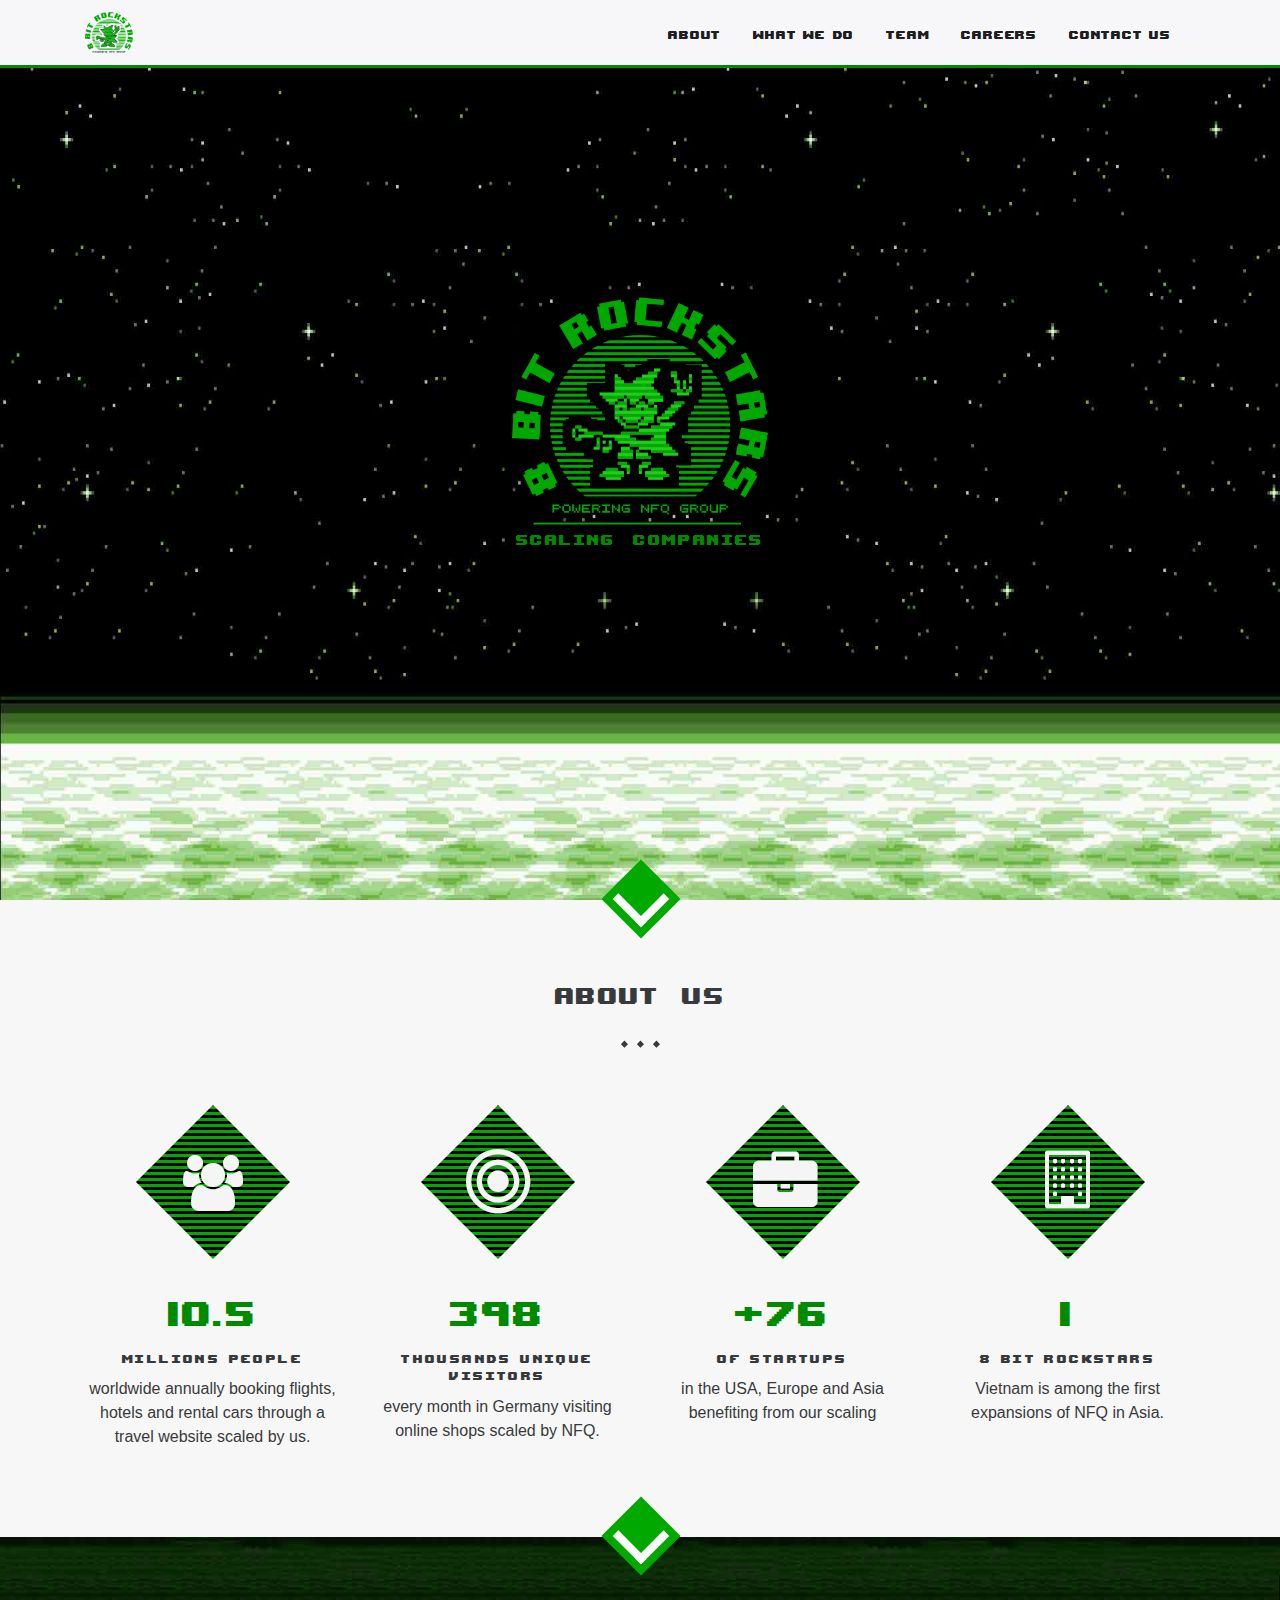
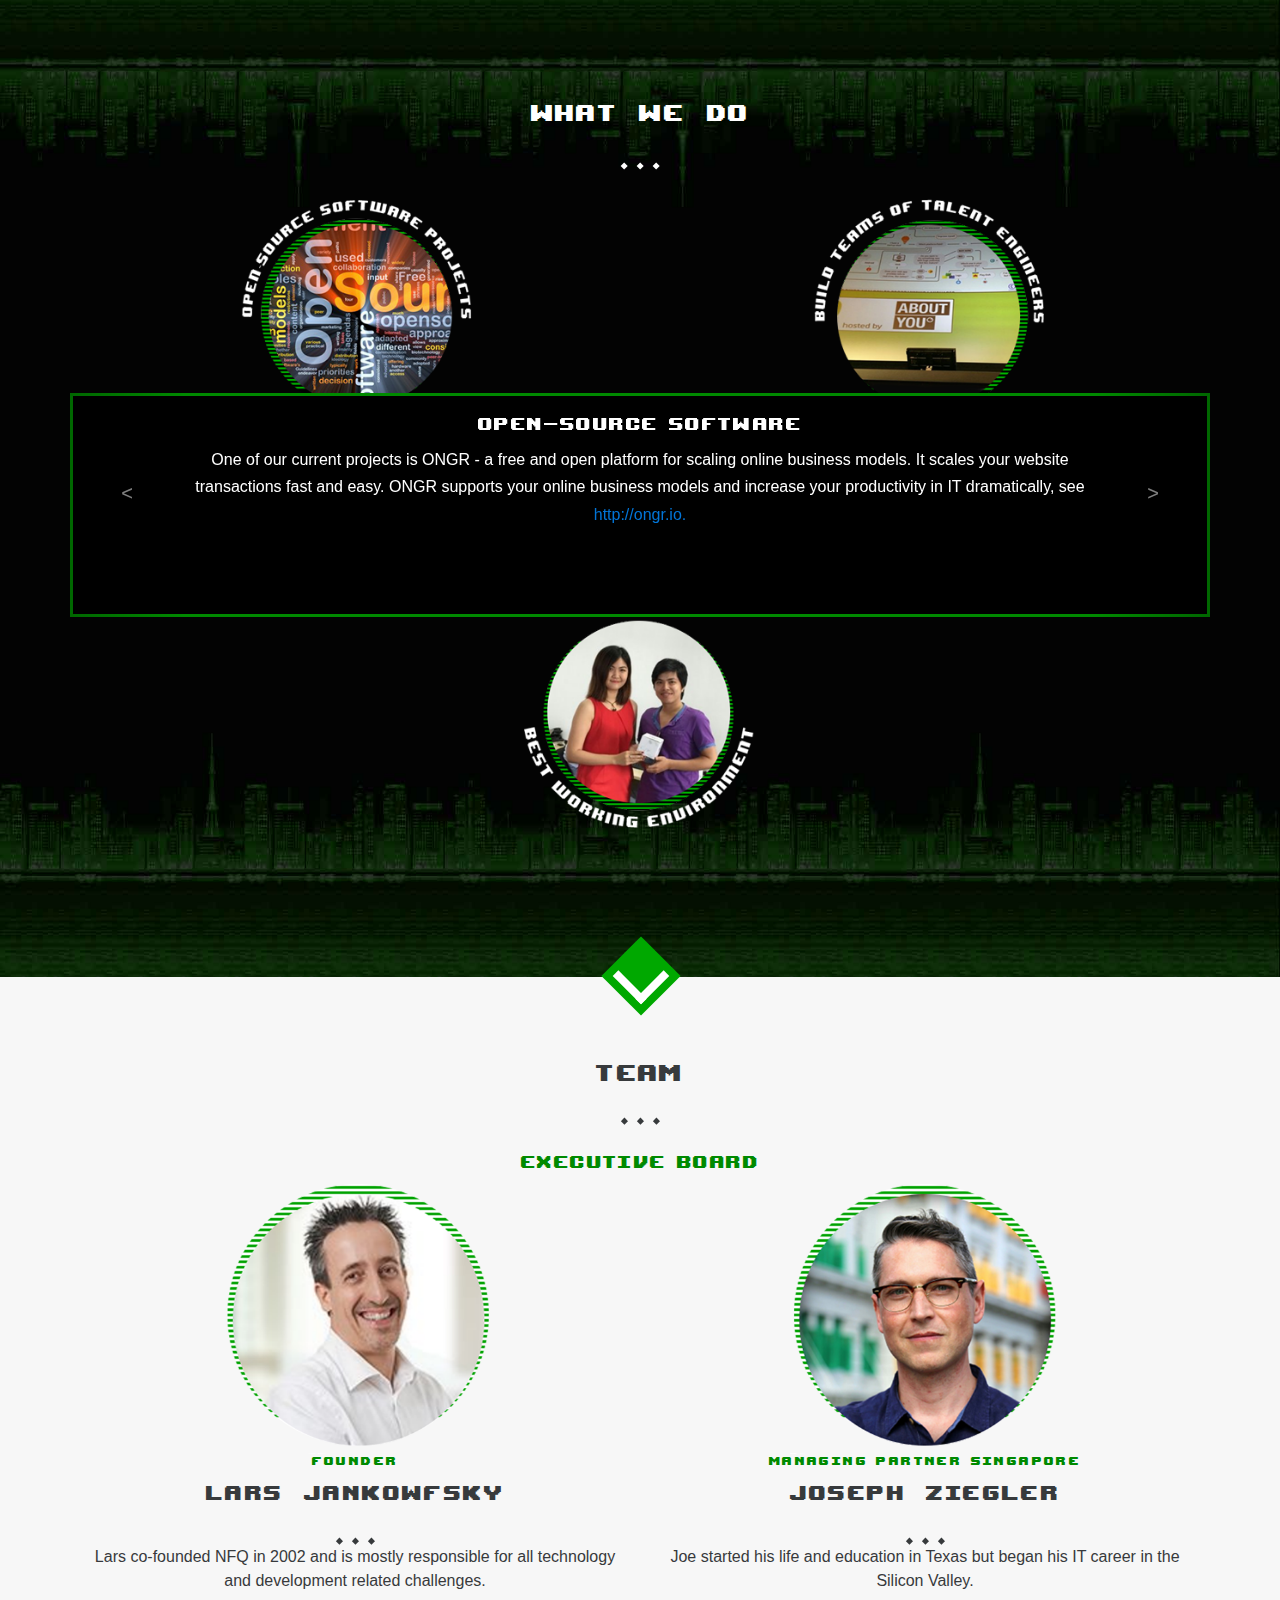
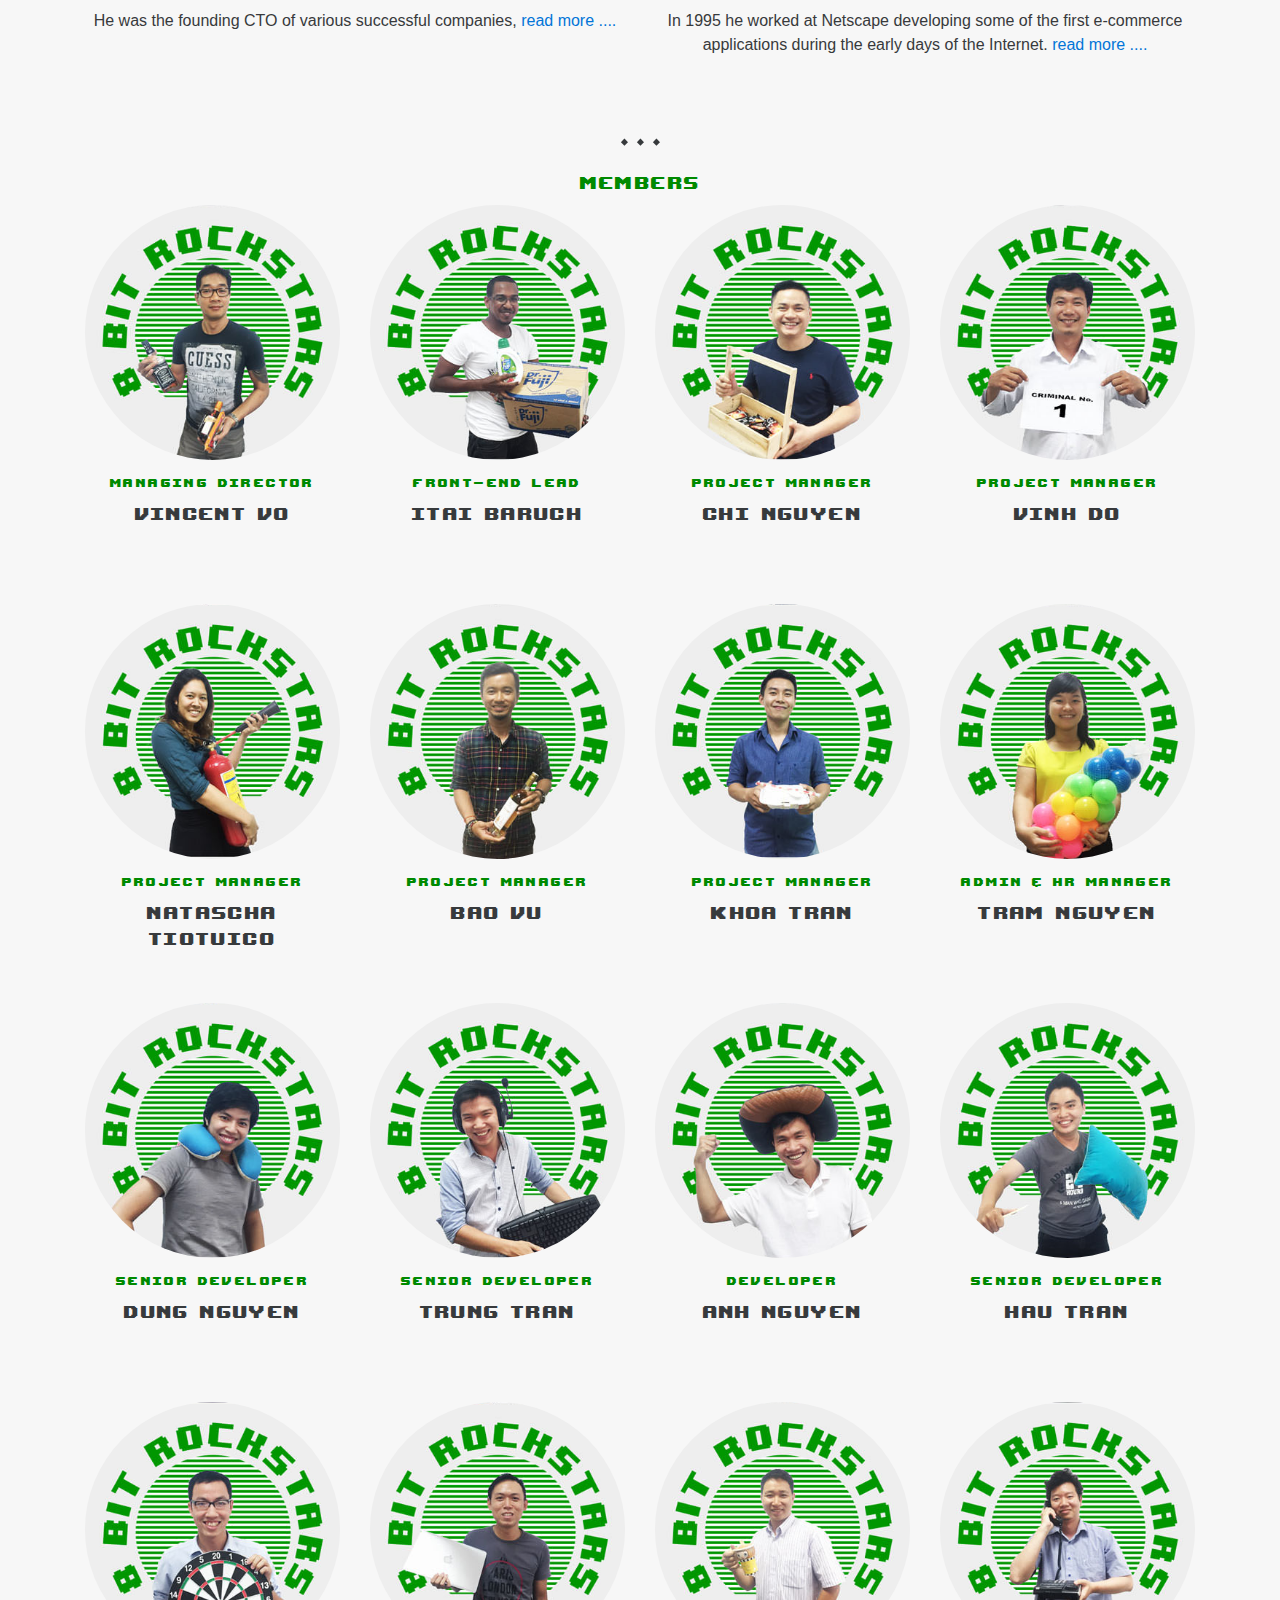
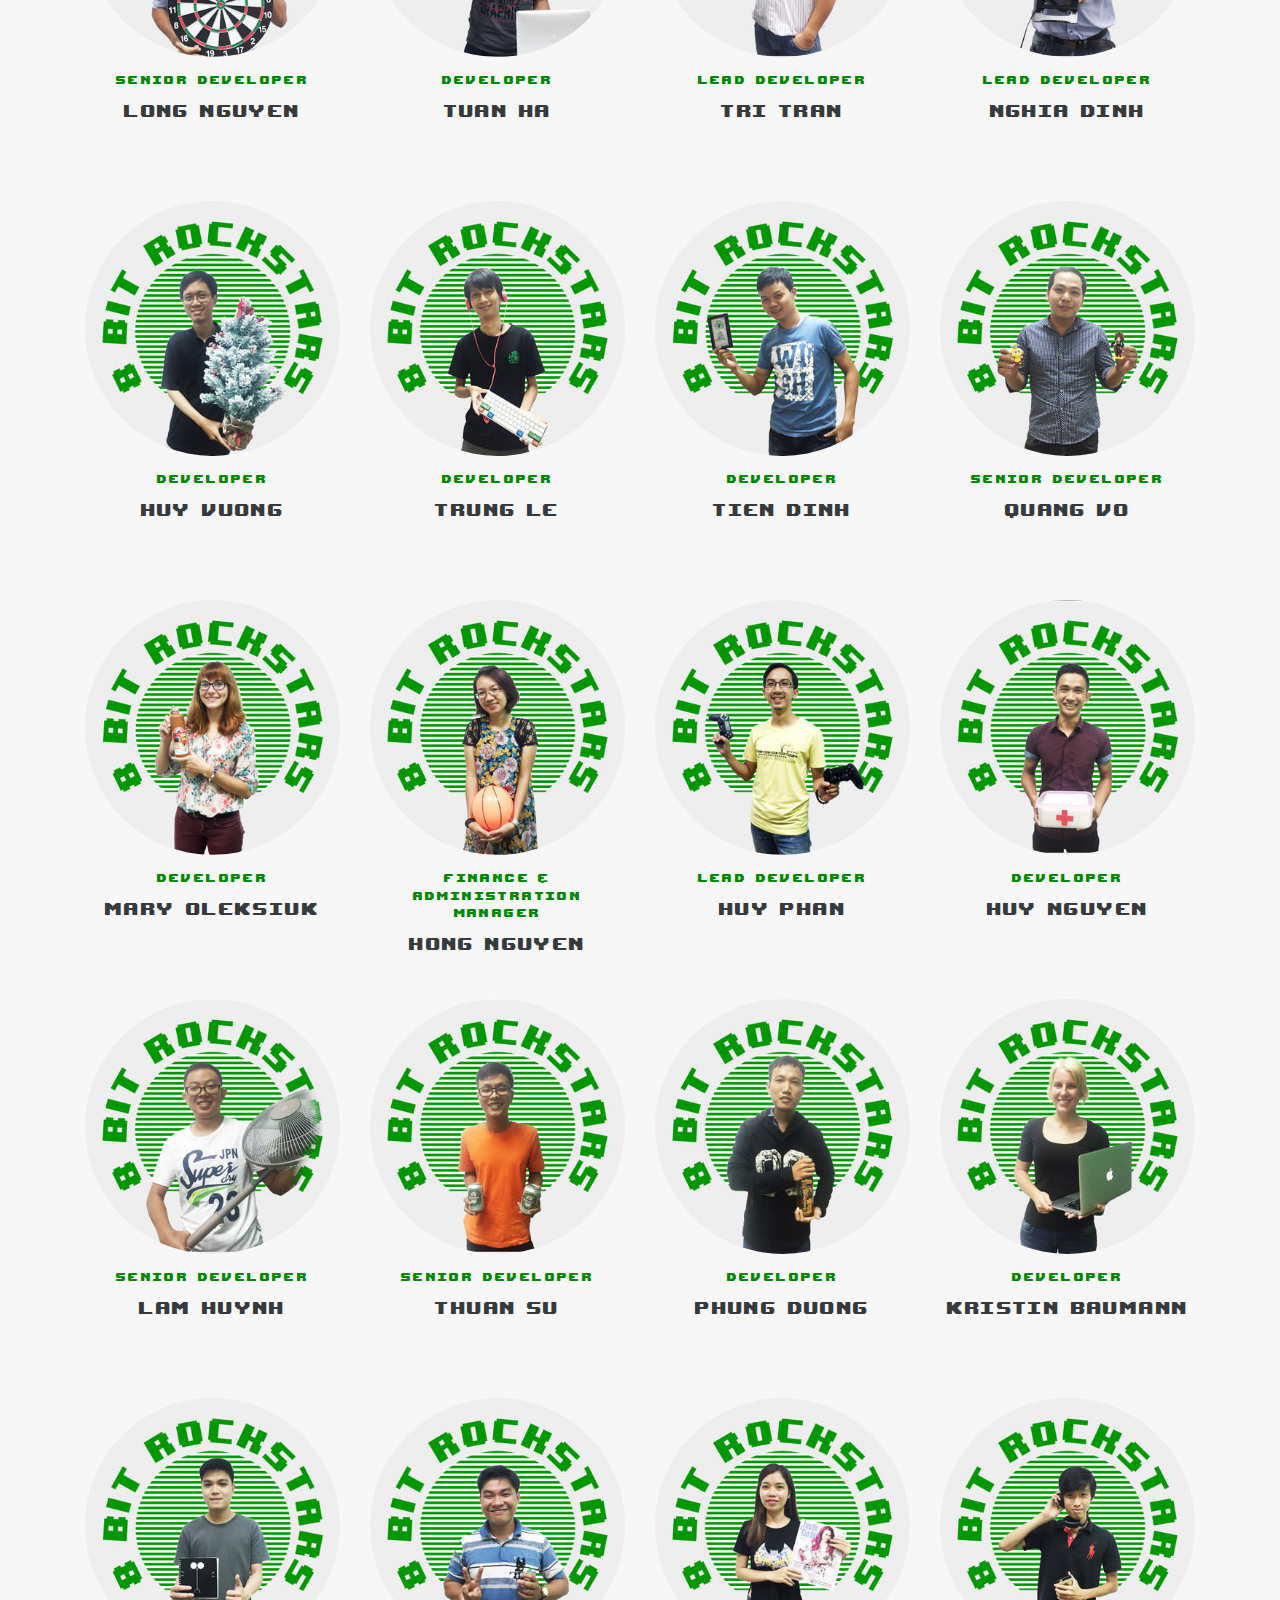
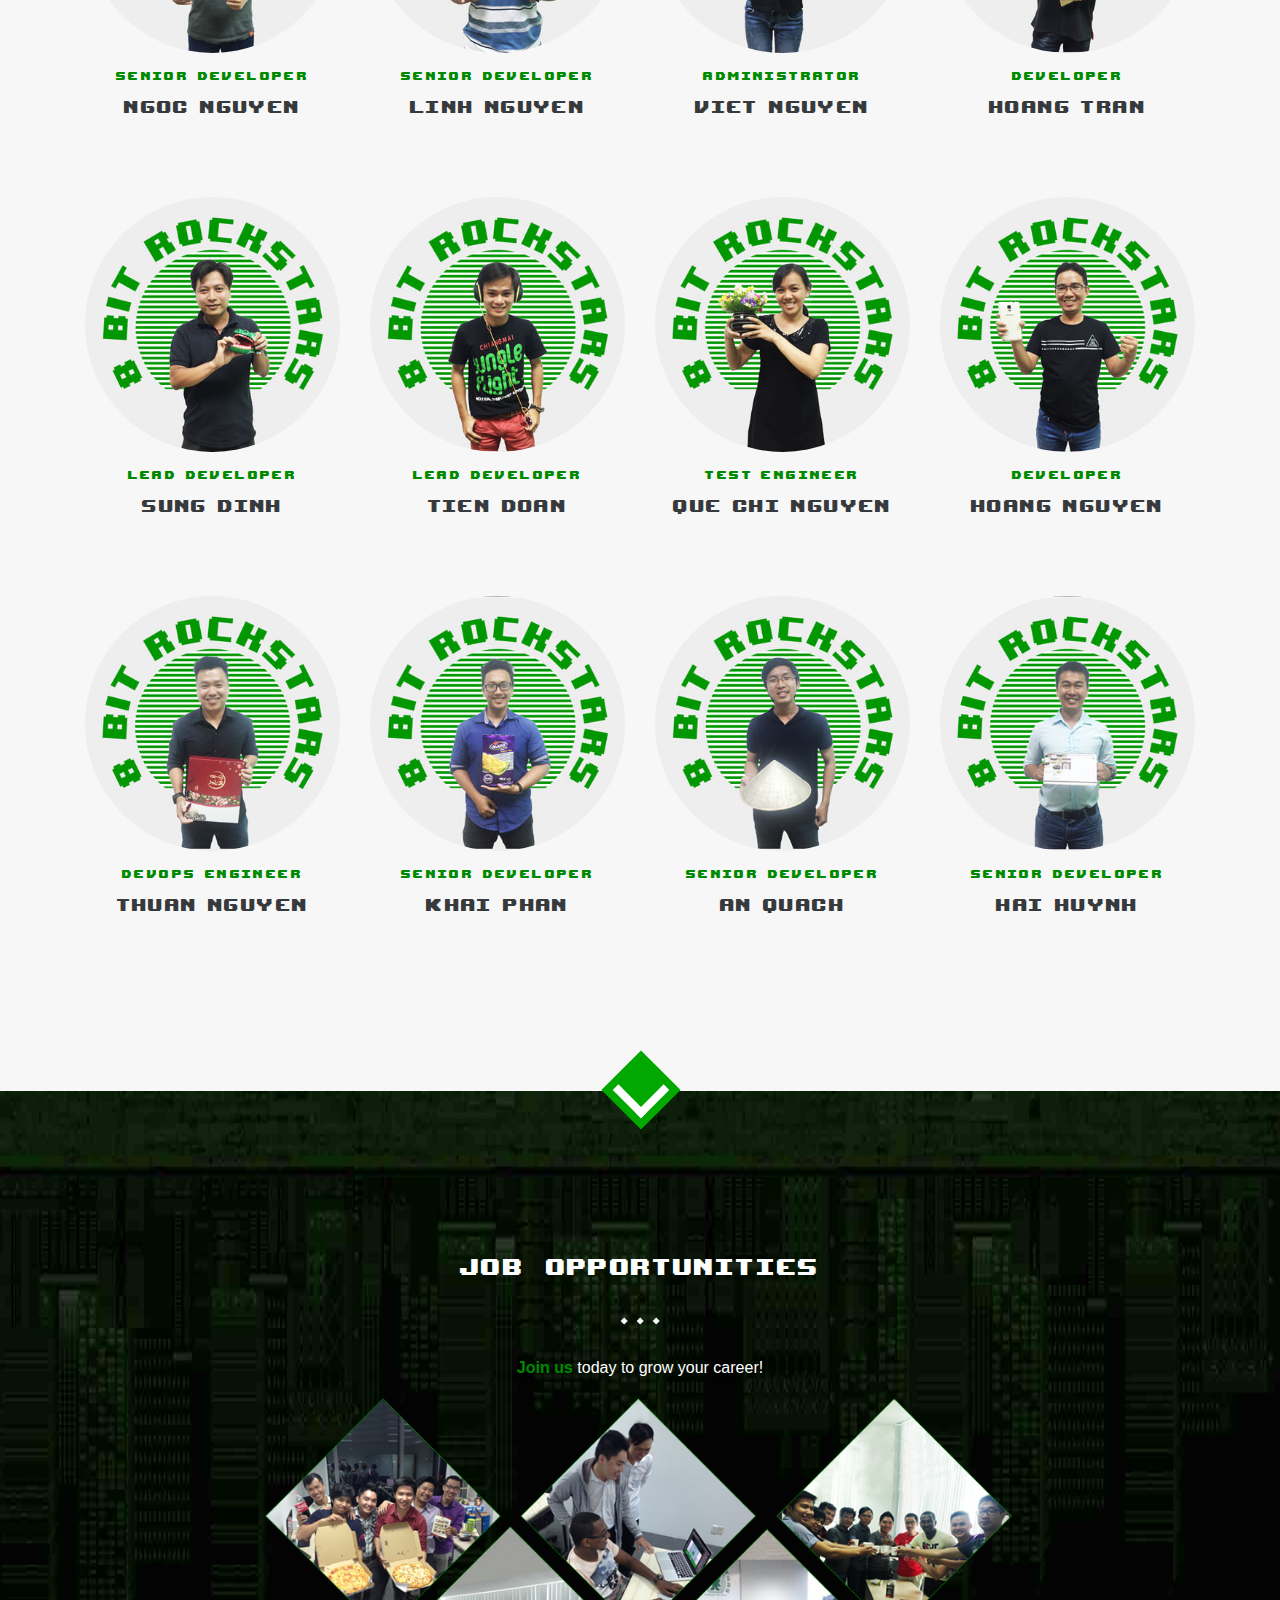
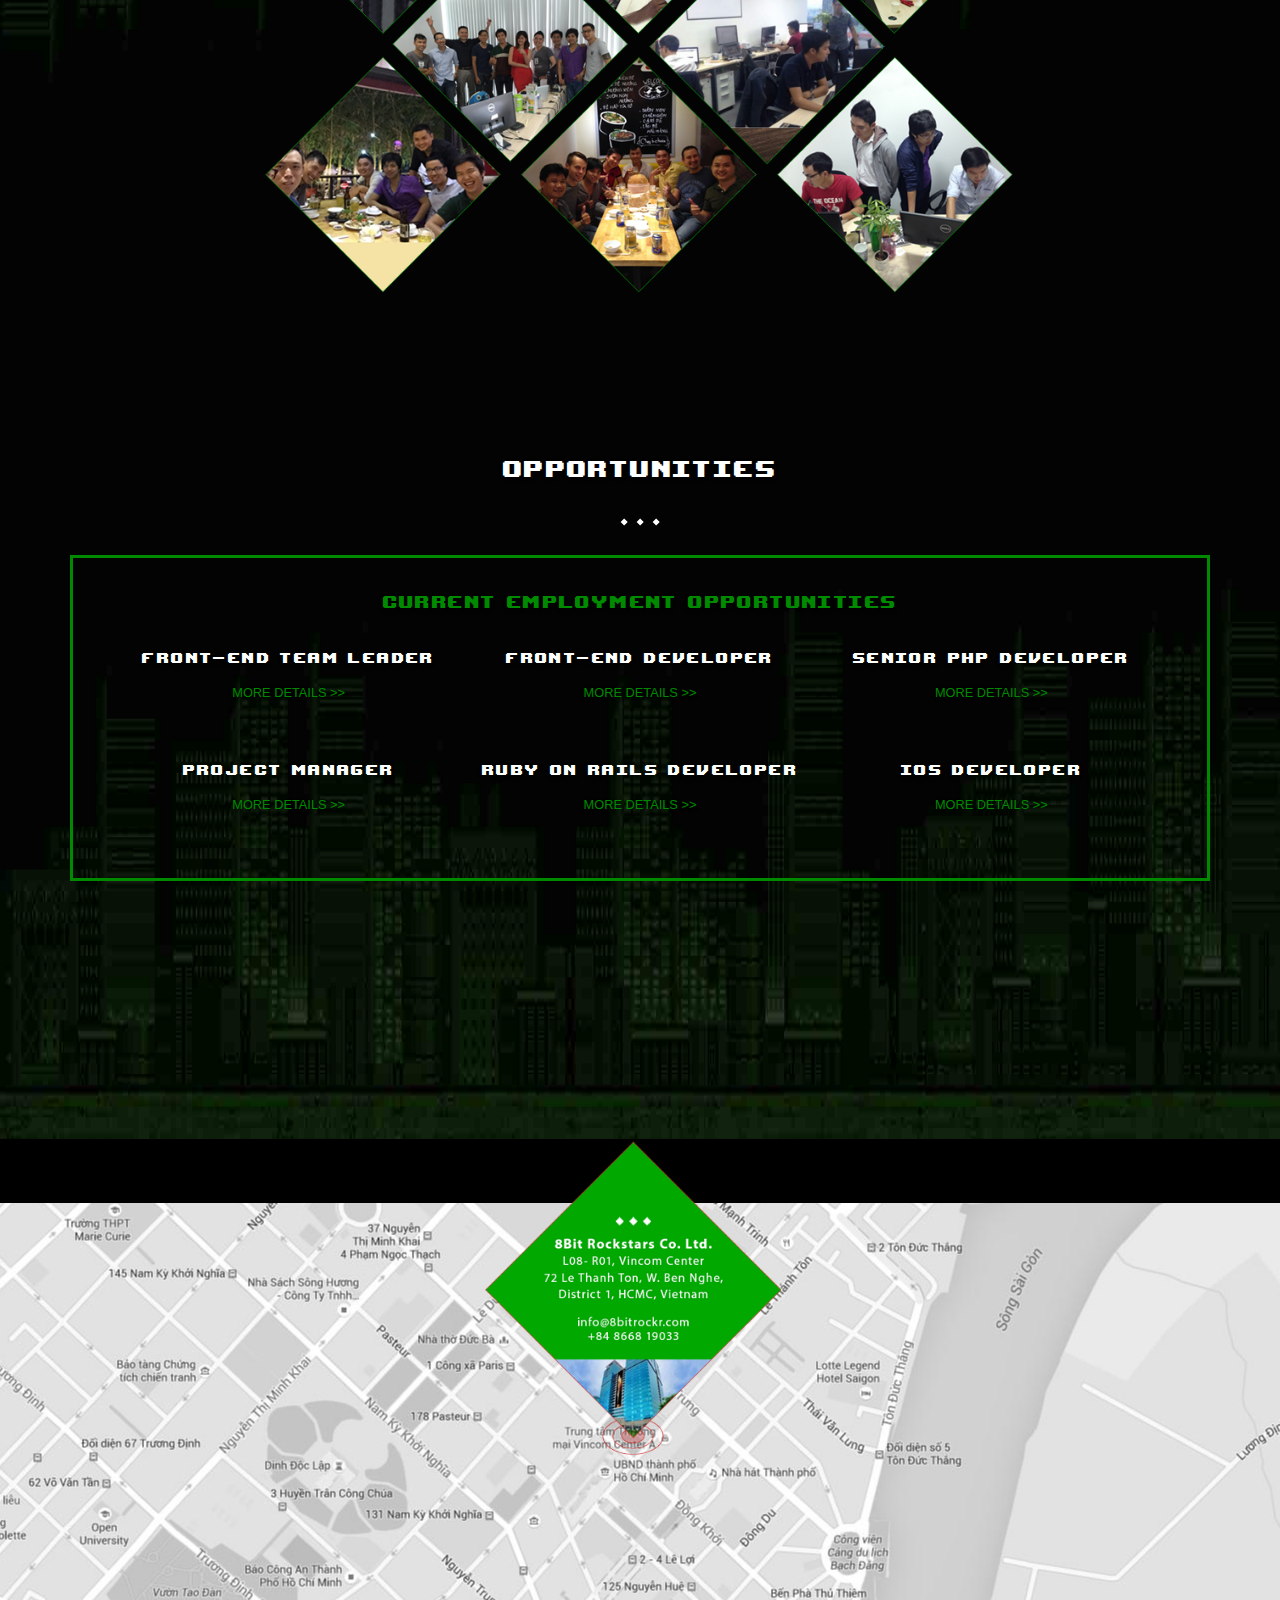
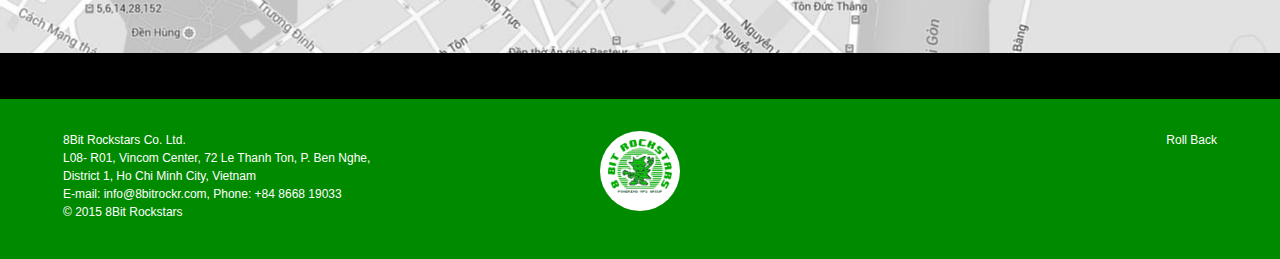
<file: website/index.html>
<!DOCTYPE html>
<html lang="en" prefix="og: http://ogp.me/ns#">
  <head>
    <meta charset="utf-8">
    <meta name="viewport" content="width=device-width, initial-scale=1">
    <meta http-equiv="x-ua-compatible" content="ie=edge">
    <!-- <meta http-equiv="Cache-control" content="public">
    <meta http-equiv="Cache-control" content="private">
    <meta http-equiv="Cache-control" content="no-cache"> -->
    <meta http-equiv="Cache-control" content="no-store">
    <meta http-equiv="Cache-control" content="max-age=1000">

    <title> 8 Bit Rockstars | Powering NFQ Group </title>
    <link rel="shortcut icon" type="image/ico" href="img/favicon.ico"/>

    <meta content="8 Bit Rockstars is the nation's coolest agile tech firm, specializing in PHP, and one of the leaders in utilizing Elasticsearch. 8 Bit Rockstars is part of the global NFQ enterprise that began in 2000 in Germany and spans Europe, Vietnam, and Singapore." name="description" />
    <meta content="8bitrockstars, 8bit rockstars, 8 bit rock stars, 8bitrockr, 8 bit rockstars, 8 bitrockstars, nfq.asia, php" name="keywords" />
    <!-- OpenGraph meta data -->
    <meta content="8 Bit Rockstars | Powering NFQ Group" property="og:title" />
    <meta content="http://8bitrockr.com/" property="og:url" />
    <meta content="http://8bitrockr.com/img/logo_w.png" property="og:image" />
    <meta content="8 Bit Rockstars is the nation's coolest agile tech firm, specializing in PHP, and one of the leaders in utilizing Elasticsearch. 8 Bit Rockstars is part of the global NFQ enterprise that began in 2000 in Germany and spans Europe, Vietnam, and Singapore." property="og:description" />
    <!-- Twitter meta data -->
    <meta content="8 Bit Rockstars | Powering NFQ Group" property="twitter:title" />
    <meta content="http://8bitrockr.com/" property="twitter:url" />
    <meta content="http://8bitrockr.com/img/logo_w.png" property="twitter:image" />
    <meta content="8 Bit Rockstars is the nation's coolest agile tech firm, specializing in PHP, and one of the leaders in utilizing Elasticsearch. 8 Bit Rockstars is part of the global NFQ enterprise that began in 2000 in Germany and spans Europe, Vietnam, and Singapore." property="twitter:description" />

    <!-- Bootstrap CSS -->
    <link rel="stylesheet" href="css/bootstrap.min.css">

    <!-- Custom styles -->
    <!-- <link rel="stylesheet" href="css/css.css"> -->
    <link rel="stylesheet" href="css/css3.css">

    <!-- font -->
    <!-- <link rel="stylesheet" href="css/upheavtt.css"> -->
    <style>
      @font-face {
          font-family: 'upheavtt';
          src: url('css/fonts/upheavtt.eot');
          src: url('css/fonts/upheavtt.eot') format('embedded-opentype'),
               url('css/fonts/upheavtt.woff2') format('woff2'),
               url('css/fonts/upheavtt.woff') format('woff'),
               url('css/fonts/upheavtt.ttf') format('truetype'),
               url('css/fonts/upheavtt.svg#upheavtt') format('svg');
      }
    </style>

    <!-- IE10 viewport hack for Surface/desktop Windows 8 bug -->
    <!-- <script src="js/ie10-viewport-bug-workaround.js"></script> -->
    <script type="text/javascript">
      (function () {
        'use strict';

        if (navigator.userAgent.match(/IEMobile\/10\.0/)) {
          var msViewportStyle = document.createElement('style')
          msViewportStyle.appendChild(
            document.createTextNode(
              '@-ms-viewport{width:auto!important}'
            )
          )
          document.querySelector('head').appendChild(msViewportStyle)
        }
      })();
    </script>
  </head>
  <body>

    <nav class="navbar navbar-fixed-top navbar-light bg-faded " id="main-navbar">
      <div class="container">
        <button class="navbar-toggler pull-left hidden-sm-up" type="button" data-toggle="collapse" data-target="#exCollapsingNavbar2">
          &#9776;
        </button>
        <a class="navbar-brand pull-right hidden-sm-up" href="" data-id="#home" data-scroll="true">
          <img src="img/logo_w.png" class="img-responsive"/>
        </a>
        <div class="collapse navbar-toggleable-xs" id="exCollapsingNavbar2">
          <a class="navbar-brand hidden-xs-down" href="" data-id="#home" data-scroll="true" style="width: 3rem;">
            <img src="img/logo_w.png" class="img-responsive"/>
          </a>
          <div class="nav-wrapper" id="nav-links">
            <nav class="nav navbar-nav">
              <a class="nav-item nav-link" href="http://8bitrockr.com/#about"
                  data-id="#about" data-scroll="true">About</a>
              <a class="nav-item nav-link" href="http://8bitrockr.com/#what-we-do"
                  data-id="#what-we-do" data-scroll="true">What we do</a>
              <a class="nav-item nav-link" href="http://8bitrockr.com/#team"
                  data-id="#team" data-scroll="true">Team</a>
              <a class="nav-item nav-link" href="http://8bitrockr.com/#careers"
                  data-id="#careers" data-scroll="true">Careers</a>
              <a class="nav-item nav-link" href="http://8bitrockr.com/#contact-us"
                  data-id="#contact-us" data-scroll="true">Contact Us</a>
              <!-- <a class="nav-item nav-link" href="http://8bitrockr.com/php7/"
                  style="background-color: #6160a2; color: #fff;">PHP 7 Event</a> -->
            </ul>
          </div>
        </div>
      </div>
    </nav>

    <section class="section section-header" id="home">
      <div class="parallax">
        <img src="img/cover.jpg" class="img-responsive"/>
        <div class="container-custom">
          <div class="content">
            <div class="black-ball">
              <img src="img/logo.png" class="img-responsive"/>
              <h3 class="lead c-g b-black">Scaling Companies</h3>
              <!-- <p class="lead">Customer and Technology <br />in Mind</p> -->
            </div>
          </div>
        </div>
      </div>
      <a class="scroll-arrow hidden-xs hidden-sm" href="" data-scroll="true" data-id="#about">
        <span class="scroll-arrow-inner"></span>
      </a>
    </section>

    <section class="no-parallax" id="about">
      <div class="container-custom">
        <div class="container">
          <div class="row">
            <h2 class="text-center heading waypoint">about us</h2>
            <br />
            <div class="sep"><ul class="three-d"><li></li><li></li><li></li></ul></div>
            <div class="clearfix"></div>
            <br />
          </div>
          <!-- <div class="row">
            <div id="about-us-carousel" class="carousel slide waypoint" data-ride="carousel">
              <ol class="carousel-indicators">
                <li data-target="#about-us-carousel" data-slide-to="0" class="active"></li>
                <li data-target="#about-us-carousel" data-slide-to="1"></li>
                <li data-target="#about-us-carousel" data-slide-to="2"></li>
                <li data-target="#about-us-carousel" data-slide-to="3"></li>
              </ol>
              <div class="carousel-inner" role="listbox">
                <div class="carousel-item active">
                  <div class="container-custom">
                    <div class="carousel-caption">
                      <h4>10.5</h4>
                      <p>10.5 millions people in the U.S. annually booking flights, hotels and rental cars through a travel website scaled by us.</p>
                    </div>
                  </div>
                </div>
                <div class="carousel-item">
                  <div class="container-custom">
                    <div class="carousel-caption">
                      <h4>390</h4>
                      <p>390 thousands unique visitors every month in Germany visiting online shops scaled by NFQ.</p>
                    </div>
                  </div>
                </div>
                <div class="carousel-item">
                  <div class="container-custom">
                    <div class="carousel-caption">
                      <h4>+267</h4>
                      <p>tons of startups in the USA, Europe and Asia benefiting from our scaling</p>
                    </div>
                  </div>
                </div>
                <div class="carousel-item">
                  <div class="container-custom">
                    <div class="carousel-caption">
                      <h4>#1</h4>
                      <p>8bit Rockstars Vietnam is among the first expansions of NFQ in Asia.</p>
                    </div>
                  </div>
                </div>
              </div>
              <a class="left carousel-control" href="#about-us-carousel" role="button" data-slide="prev">
                <span class="icon-left" aria-hidden="true"> </span>
                <span class="sr-only">Previous</span>
              </a>
              <a class="right carousel-control" href="#about-us-carousel" role="button" data-slide="next">
                <span class="icon-right" aria-hidden="true"> </span>
                <span class="sr-only">Next</span>
              </a>
            </div>
          </div> -->
          <div class="row">
            <div class="col-sm-6 col-md-3">
              <div class="square sprite-pepole waypoint"></div>
              <h2 class="text-center c-g waypoint" style="font-size: 3rem">10.5</h2>
              <h6 class="waypoint">millions people</h6>
              <p class="text-center">worldwide annually booking flights, hotels and rental cars through a travel website scaled by us.</p>
            </div>
            <div class="col-sm-6 col-md-3">
              <div class="square sprite-visit waypoint"></div>
              <h2 class="text-center c-g waypoint" style="font-size: 3rem">398</h2>
              <h6 class="waypoint">thousands unique visitors</h6>
              <p class="text-center">every month in Germany visiting online shops scaled by NFQ.</p>
              </div>
            <div class="col-sm-6 col-md-3">
              <div class="square sprite-startup waypoint"></div>
              <h2 class="text-center c-g waypoint" style="font-size: 3rem">+76</h2>
              <h6 class="waypoint">of startups</h6>
              <p class="text-center">in the USA, Europe and Asia benefiting from our scaling</p>
              </div>
            <div class="col-sm-6 col-md-3">
              <div class="square sprite-first waypoint"></div>
              <h2 class="text-center c-g waypoint" style="font-size: 3rem">1</h2>
              <h6 class="waypoint">8 Bit Rockstars</h6>
              <p class="text-center">Vietnam is among the first expansions of NFQ in Asia.</p>
              </div>
          </div>
        </div>
        <br />
        <br />
      </div>

      <a class="scroll-arrow hidden-xs hidden-sm" href="" data-scroll="true" data-id="#what-we-do">
        <span class="scroll-arrow-inner"></span>
      </a>
    </section>

    <section class="section" id="what-we-do">
      <div class="parallax">

        <img src="img/whatWeDo.jpg" class="img-responsive"/>
        <div class="container-custom">
          <div class="content">
            <div class="what-we-do">
              <h2 class="align-center heading waypoint">what we do</h2>
              <br />
              <div class="sep"><ul class="three-d"><li></li><li></li><li></li></ul></div>
              <div class="clearfix"></div>
              <br />
              <div class="container">
                <div class="row">
                  <div class="col-sm-6">
                    <!-- <img src="img/whatWeDoPic1.png" class="what-we-do-pic waypoint" /> -->
                    <div id="open-source">
                      <div class="sprite-png what-we-do-sprite open-source"></div>
                    </div>
                  </div>
                  <div class="col-sm-6">
                    <!-- <img src="img/whatWeDoPic2.png" class="what-we-do-pic waypoint" /> -->
                    <div id="build-teams">
                      <div class="sprite-png what-we-do-sprite build-teams"></div>
                    </div>
                  </div>
                </div>
                <div class="row">
                  <div id="what-we-do-carousel" class="carousel slide waypoint" data-ride="carousel">
                    <!-- Indicators -->
                    <!-- <ol class="carousel-indicators">
                      <li data-target="#what-we-do-carousel" data-slide-to="0" class="active"></li>
                      <li data-target="#what-we-do-carousel" data-slide-to="1"></li>
                      <li data-target="#what-we-do-carousel" data-slide-to="2"></li>
                    </ol> -->
                    <div class="carousel-inner" role="listbox">
                      <div class="carousel-item active">
                        <div class="container-custom">
                          <div class="carousel-caption">
                            <h4>Open-source software</h4>
                            <p>One of our current projects is ONGR - a free and open platform for scaling online business models. It scales your website transactions fast and easy. ONGR supports your online business models and increase your productivity in IT dramatically, see <a href="http://ongr.io." target="_blank">http://ongr.io.</a></p>
                          </div>
                        </div>
                      </div>
                      <div class="carousel-item">
                        <div class="container-custom">
                          <div class="carousel-caption">
                            <h4>Rockstar teams</h4>
                            <p>We also create, build and educate rockstar teams of engineers which scale our clients from the United States, Europe or Asia and develop web and mobile applications. We do work for some of the hottest internet companies on earth with the latest technologies.</p>
                          </div>
                        </div>
                      </div>
                      <div class="carousel-item">
                        <div class="container-custom">
                          <div class="carousel-caption">
                            <h4>Best working environment</h4>
                            <p>One more special thing we do here is about providing our employees the best working environment in this country. Why? Simply we love our staff.</p>
                          </div>
                        </div>
                      </div>
                    </div>
                    <a class="left carousel-control" href="#what-we-do-carousel" role="button" data-slide="prev">
                      <span class="icon-left" aria-hidden="true"> &lt; </span>
                      <span class="sr-only">Previous</span>
                    </a>
                    <a class="right carousel-control" href="#what-we-do-carousel" role="button" data-slide="next">
                      <span class="icon-right" aria-hidden="true"> &gt; </span>
                      <span class="sr-only">Next</span>
                    </a>
                  </div>
                </div>
                <div class="row">
                  <div class="col-sm-12">
                    <!-- <img src="img/whatWeDoPic3.png" class="what-we-do-pic waypoint" style="margin-top: -1rem;" /> -->
                    <div id="best-work">
                      <div class="sprite-png what-we-do-sprite best-work"></div>
                    </div>
                  </div>
                </div>
              </div>
            </div>
          </div>
        </div>

      </div>
      <a class="scroll-arrow hidden-xs hidden-sm" href="" data-scroll="true" data-id="#team">
        <span class="scroll-arrow-inner"></span>
      </a>
    </section>

    <section class="" id="team">
      <div class="container-custom">
        <div class="container">
          <h2 class="align-center heading waypoint">team</h2>
          <br />
          <div class="sep"><ul class="three-d"><li></li><li></li><li></li></ul></div>
          <div class="clearfix"></div>
          <br />
          <h4 class="align-center heading c-g waypoint">executive board</h4>
          <div class="row">
            <div class="col-sm-6">
              <!-- <img src="img/lars.png" alt="" class="img-responsive m-auto waypoint" /> -->
              <div class="team-png-sprite lars"></div>
              <h6 class="c-g waypoint">Founder</h6>
              <h3 class="title waypoint">LARS JANKOWFSKY</h3>
              <div class="sep"><ul class="three-d"><li></li><li></li><li></li></ul></div>
              <div class="clearfix"></div>
              <p class="text-center waypoint">Lars co-founded NFQ in 2002 and is mostly responsible for all technology and development related challenges.</p>
              <p class="text-center waypoint">He was the founding CTO of various successful companies, <a href="https://de.linkedin.com/in/larsjankowfsky" target="_blank">read more ....</a></p>
            </div>
            <div class="col-sm-6">
              <!-- <img src="img/joseph.png" alt="" class="img-responsive m-auto waypoint" /> -->
              <div class="team-png-sprite joseph"></div>
              <h6 class="c-g waypoint">Managing Partner Singapore</h6>
              <h3 class="title waypoint">JOSEPH ZIEGLER</h3>
              <div class="sep"><ul class="three-d"><li></li><li></li><li></li></ul></div>
              <div class="clearfix"></div>
              <p class="text-center waypoint">Joe started his life and education in Texas but began his IT career in the Silicon Valley.</p>
              <p class="text-center waypoint">In 1995 he worked at Netscape developing some of the first e-commerce applications during the early days of the Internet. <a href="https://www.linkedin.com/in/jiyosub" target="_blank">read more ....</a></p>
            </div>
            <!-- <div class="col-sm-4">
              <img src="img/team/vincent-2.png" alt="" class="img-responsive m-auto waypoint" style="border-radius: 50%"/>
              <h6 class="c-g waypoint">chief of execution</h6>
              <h3 class="title waypoint">Delonghi Nguyen</h3>
              <div class="sep"><ul class="three-d"><li></li><li></li><li></li></ul></div>
              <div class="clearfix"></div>
              <p class="text-center waypoint">After years of expirence in makeing coffee, Delonghi was ready to step up to the big league and become the best coffee machine ever.</p>
              <p class="text-center waypoint">As long as Vincent fill my tank, and empty the ground, i'm happy to work all day. <a href="">read more ....</a></p>
            </div> -->
            <!-- <div class="col-sm-4">
              <img src="img/vincent.png" alt="" class="img-responsive m-auto waypoint" />
              <h6 class="c-g waypoint">Managing Director</h6>
              <h3 class="title waypoint">VINCENT VO</h3>
              <div class="sep"><ul class="three-d"><li></li><li></li><li></li></ul></div>
              <div class="clearfix"></div>
              <p class="text-center waypoint">Vincent is a lifetime entrepreneur in the media and advertising world of Vietnam.</p>
              <p class="text-center waypoint">Vincent helped to launch FV hospital in Ho Chi Minh and built such brands at Ogilvy Action such as Blackberry, Acer <a href="">read more ....</a></p>
            </div> -->
          </div>
          <br />
          <br />
          <br />
          <div class="sep"><ul class="three-d"><li></li><li></li><li></li></ul></div>
          <div class="clearfix"></div>
          <br />
          <h4 class="align-center heading c-g waypoint">members</h4>




          <div id="members">
            <div class="row">
              <div class="col-sm-3">
                <div class="team-img">
                  <div class="team-sprite team-sprite-11"></div>
                </div>
                <div class="title-wrap">
                  <h6 class="c-g waypoint">Managing Director</h6>
                  <h4 class="title waypoint">VINCENT VO</h4>
                </div>
              </div>
              <div class="col-sm-3">
                <div class="team-img">
                  <div class="team-sprite team-sprite-2"></div>
                </div>
                <div class="title-wrap">
                  <h6 class="c-g waypoint">Front-End Lead</h6>
                  <h4 class="title waypoint">Itai Baruch</h4>
                </div>
              </div>
              <div class="col-sm-3">
                <div class="team-img">
                  <div class="team-sprite team-sprite-1"></div>
                </div>
                <div class="title-wrap">
                  <h6 class="c-g waypoint">Project Manager</h6>
                  <h4 class="title waypoint">Chi Nguyen</h4>
                </div>
              </div>
              <div class="col-sm-3">
                <div class="team-img">
                  <div class="team-sprite team-sprite-12"></div>
                </div>
                <div class="title-wrap">
                  <h6 class="c-g waypoint">Project Manager</h6>
                  <h4 class="title waypoint">Vinh Do</h4>
                </div>
              </div>

              <!-- <div class="col-sm-3">
                <div class="team-img">
                  <div class="team-sprite2 team-sprite2-1"></div>
                </div>
                <div class="title-wrap">
                  <h6 class="c-g waypoint">Project Manager</h6>
                  <h4 class="title waypoint">Ben Reinecke</h4>
                </div>
              </div> -->

              <div class="col-sm-3">
                <div class="team-img">
                  <div class="team-sprite2 team-sprite2-10"></div>
                </div>
                <div class="title-wrap">
                  <h6 class="c-g waypoint">Project Manager</h6>
                  <h4 class="title waypoint">Natascha Tiotuico</h4>
                </div>
              </div>

              <div class="col-sm-3">
                <div class="team-img">
                  <div class="team-sprite2 team-sprite2-15"></div>
                </div>
                <div class="title-wrap">
                  <h6 class="c-g waypoint">Project Manager</h6>
                  <h4 class="title waypoint">Bao Vu</h4>
                </div>
              </div>
              <div class="col-sm-3">
                <div class="team-img">
                  <div class="team-sprite3 team-sprite3-7"></div>
                </div>
                <div class="title-wrap">
                  <h6 class="c-g waypoint">Project Manager</h6>
                  <h4 class="title waypoint">Khoa Tran</h4>
                </div>
              </div>
              <!-- <div class="col-sm-3">
                <div class="team-img">
                  <div class="team-sprite team-sprite-3"></div>
                </div>
                <div class="title-wrap">
                  <h6 class="c-g waypoint">Chief Accountant</h6>
                  <h4 class="title waypoint">Hanh Pham</h4>
                </div>
              </div> -->
              <div class="col-sm-3">
                <div class="team-img">
                  <div class="team-sprite team-sprite-14"></div>
                </div>
                <div class="title-wrap">
                  <h6 class="c-g waypoint">Admin &amp; HR Manager</h6>
                  <h4 class="title waypoint">Tram Nguyen</h4>
                </div>
              </div>
              <div class="col-sm-3">
                <div class="team-img">
                  <div class="team-sprite team-sprite-6"></div>
                </div>
                <div class="title-wrap">
                  <h6 class="c-g waypoint">Senior Developer</h6>
                  <h4 class="title waypoint">Dung Nguyen</h4>
                </div>
              </div>

              <div class="col-sm-3">
                <div class="team-img">
                  <div class="team-sprite team-sprite-5"></div>
                </div>
                <div class="title-wrap">
                  <h6 class="c-g waypoint">Senior Developer</h6>
                  <h4 class="title waypoint">Trung Tran</h4>
                </div>
              </div>
              <div class="col-sm-3">
                <div class="team-img">
                  <div class="team-sprite team-sprite-7"></div>
                </div>
                <div class="title-wrap">
                  <h6 class="c-g waypoint">Developer</h6>
                  <h4 class="title waypoint">Anh Nguyen</h4>
                </div>
              </div>
              <div class="col-sm-3">
                <div class="team-img">
                  <div class="team-sprite team-sprite-4"></div>
                </div>
                <div class="title-wrap">
                  <h6 class="c-g waypoint">Senior Developer</h6>
                  <h4 class="title waypoint">Hau Tran</h4>
                </div>
              </div>
              <div class="col-sm-3">
                <div class="team-img">
                  <div class="team-sprite team-sprite-8"></div>
                </div>
                <div class="title-wrap">
                  <h6 class="c-g waypoint">Senior Developer</h6>
                  <h4 class="title waypoint">Long Nguyen</h4>
                </div>
              </div>

              <div class="col-sm-3">
                <div class="team-img">
                  <div class="team-sprite team-sprite-13"></div>
                </div>
                <div class="title-wrap">
                  <h6 class="c-g waypoint">Developer</h6>
                  <h4 class="title waypoint">Tuan Ha</h4>
                </div>
              </div>
              <!-- <div class="col-sm-3">
                <div class="team-img">
                  <div class="team-sprite team-sprite-15"></div>
                </div>
                <div class="title-wrap">
                  <h6 class="c-g waypoint">Senior Software Engineer</h6>
                  <h4 class="title waypoint">Kiet Mai</h4>
                </div>
              </div> -->

              <div class="col-sm-3">
                <div class="team-img">
                  <div class="team-sprite team-sprite-10"></div>
                </div>
                <div class="title-wrap">
                  <h6 class="c-g waypoint">Lead Developer</h6>
                  <h4 class="title waypoint">Tri Tran</h4>
                </div>
              </div>
              <div class="col-sm-3">
                <div class="team-img">
                  <div class="team-sprite team-sprite-9"></div>
                </div>
                <div class="title-wrap">
                  <h6 class="c-g waypoint">Lead Developer</h6>
                  <h4 class="title waypoint">Nghia Dinh</h4>
                </div>
              </div>
              <div class="col-sm-3">
                <div class="team-img">
                  <div class="team-sprite team-sprite-16"></div>
                </div>
                <div class="title-wrap">
                  <h6 class="c-g waypoint">Developer</h6>
                  <h4 class="title waypoint">Huy Vuong</h4>
                </div>
              </div>
              <!-- <div class="col-sm-3">
                <div class="team-img">
                  <div class="team-sprite team-sprite-17"></div>
                </div>
                <div class="title-wrap">
                  <h6 class="c-g waypoint">Developer</h6>
                  <h4 class="title waypoint">Nam Nguyen</h4>
                </div>
              </div> -->

              <div class="col-sm-3">
                <div class="team-img">
                  <div class="team-sprite team-sprite-18"></div>
                </div>
                <div class="title-wrap">
                  <h6 class="c-g waypoint">Developer</h6>
                  <h4 class="title waypoint">Trung Le</h4>
                </div>
              </div>
              <div class="col-sm-3">
                <div class="team-img">
                  <div class="team-sprite2 team-sprite2-3"></div>
                </div>
                <div class="title-wrap">
                  <h6 class="c-g waypoint">Developer</h6>
                  <h4 class="title waypoint">Tien Dinh</h4>
                </div>
              </div>
              <div class="col-sm-3">
                <div class="team-img">
                  <div class="team-sprite2 team-sprite2-2"></div>
                </div>
                <div class="title-wrap">
                  <h6 class="c-g waypoint">Senior Developer</h6>
                  <h4 class="title waypoint">Quang Vo</h4>
                </div>
              </div>
              <div class="col-sm-3">
                <div class="team-img">
                  <div class="team-sprite2 team-sprite2-4"></div>
                </div>
                <div class="title-wrap">
                  <h6 class="c-g waypoint">Developer</h6>
                  <h4 class="title waypoint">Mary Oleksiuk</h4>
                </div>
              </div>
              <div class="col-sm-3">
                <div class="team-img">
                  <div class="team-sprite2 team-sprite2-5"></div>
                </div>
                <div class="title-wrap">
                  <h6 class="c-g waypoint">Finance &amp; Administration Manager</h6>
                  <h4 class="title waypoint">Hong Nguyen</h4>
                </div>
              </div>
              <div class="col-sm-3">
                <div class="team-img">
                  <div class="team-sprite2 team-sprite2-6"></div>
                </div>
                <div class="title-wrap">
                  <h6 class="c-g waypoint">Lead Developer</h6>
                  <h4 class="title waypoint">Huy Phan</h4>
                </div>
              </div>
              <!-- <div class="col-sm-3">
                <div class="team-img">
                  <div class="team-sprite2 team-sprite2-8"></div>
                </div>
                <div class="title-wrap">
                  <h6 class="c-g waypoint">Administrator</h6>
                  <h4 class="title waypoint">Giang Nguyen</h4>
                </div>
              </div> -->
              <!-- <div class="col-sm-3">
                <div class="team-img">
                  <div class="team-sprite2 team-sprite2-7"></div>
                </div>
                <div class="title-wrap">
                  <h6 class="c-g waypoint">Administrator Intern</h6>
                  <h4 class="title waypoint">Vi Nguyen</h4>
                </div>
              </div> -->
              <div class="col-sm-3">
                <div class="team-img">
                  <div class="team-sprite2 team-sprite2-9"></div>
                </div>
                <div class="title-wrap">
                  <h6 class="c-g waypoint">Developer</h6>
                  <h4 class="title waypoint">Huy Nguyen</h4>
                </div>
              </div>
              <div class="col-sm-3">
                <div class="team-img">
                  <div class="team-sprite2 team-sprite2-11"></div>
                </div>
                <div class="title-wrap">
                  <h6 class="c-g waypoint">Senior Developer</h6>
                  <h4 class="title waypoint">Lam Huynh</h4>
                </div>
              </div>
              <div class="col-sm-3">
                <div class="team-img">
                  <div class="team-sprite2 team-sprite2-12"></div>
                </div>
                <div class="title-wrap">
                  <h6 class="c-g waypoint">Senior Developer</h6>
                  <h4 class="title waypoint">Thuan Su</h4>
                </div>
              </div>
              <div class="col-sm-3">
                <div class="team-img">
                  <div class="team-sprite2 team-sprite2-13"></div>
                </div>
                <div class="title-wrap">
                  <h6 class="c-g waypoint">Developer</h6>
                  <h4 class="title waypoint">Phung Duong</h4>
                </div>
              </div>
              <div class="col-sm-3">
                <div class="team-img">
                  <div class="team-sprite2 team-sprite2-14"></div>
                </div>
                <div class="title-wrap">
                  <h6 class="c-g waypoint">Developer</h6>
                  <h4 class="title waypoint">Kristin Baumann</h4>
                </div>
              </div>
              <div class="col-sm-3">
                <div class="team-img">
                  <div class="team-sprite2 team-sprite2-16"></div>
                </div>
                <div class="title-wrap">
                  <h6 class="c-g waypoint">Senior Developer</h6>
                  <h4 class="title waypoint">Ngoc Nguyen</h4>
                </div>
              </div>
              <div class="col-sm-3">
                <div class="team-img">
                  <div class="team-sprite2 team-sprite2-17"></div>
                </div>
                <div class="title-wrap">
                  <h6 class="c-g waypoint">Senior Developer</h6>
                  <h4 class="title waypoint">Linh Nguyen</h4>
                </div>
              </div>
              <div class="col-sm-3">
                <div class="team-img">
                  <div class="team-sprite3 team-sprite3-1"></div>
                </div>
                <div class="title-wrap">
                  <h6 class="c-g waypoint">Administrator</h6>
                  <h4 class="title waypoint">Viet Nguyen</h4>
                </div>
              </div>
              <div class="col-sm-3">
                <div class="team-img">
                  <div class="team-sprite3 team-sprite3-2"></div>
                </div>
                <div class="title-wrap">
                  <h6 class="c-g waypoint">Developer</h6>
                  <h4 class="title waypoint">Hoang Tran</h4>
                </div>
              </div>
              <div class="col-sm-3">
                <div class="team-img">
                  <div class="team-sprite3 team-sprite3-3"></div>
                </div>
                <div class="title-wrap">
                  <h6 class="c-g waypoint">Lead Developer</h6>
                  <h4 class="title waypoint">Sung Dinh</h4>
                </div>
              </div>
              <div class="col-sm-3">
                <div class="team-img">
                  <div class="team-sprite3 team-sprite3-4"></div>
                </div>
                <div class="title-wrap">
                  <h6 class="c-g waypoint">Lead Developer</h6>
                  <h4 class="title waypoint">Tien Doan</h4>
                </div>
              </div>
              <div class="col-sm-3">
                <div class="team-img">
                  <div class="team-sprite3 team-sprite3-5"></div>
                </div>
                <div class="title-wrap">
                  <h6 class="c-g waypoint">Test Engineer</h6>
                  <h4 class="title waypoint">Que Chi Nguyen</h4>
                </div>
              </div>
              <div class="col-sm-3">
                <div class="team-img">
                  <div class="team-sprite3 team-sprite3-6"></div>
                </div>
                <div class="title-wrap">
                  <h6 class="c-g waypoint">Developer</h6>
                  <h4 class="title waypoint">Hoang Nguyen</h4>
                </div>
              </div>

              <div class="col-sm-3">
                <div class="team-img">
                  <div class="team-sprite3 team-sprite3-8"></div>
                </div>
                <div class="title-wrap">
                  <h6 class="c-g waypoint">DevOps Engineer</h6>
                  <h4 class="title waypoint">Thuan Nguyen</h4>
                </div>
              </div>
              <div class="col-sm-3">
                <div class="team-img">
                  <div class="team-sprite3 team-sprite3-9"></div>
                </div>
                <div class="title-wrap">
                  <h6 class="c-g waypoint">Senior Developer</h6>
                  <h4 class="title waypoint">Khai Phan</h4>
                </div>
              </div>
              <div class="col-sm-3">
                <div class="team-img">
                  <div class="team-sprite3 team-sprite3-10"></div>
                </div>
                <div class="title-wrap">
                  <h6 class="c-g waypoint">Senior Developer</h6>
                  <h4 class="title waypoint">An Quach</h4>
                </div>
              </div>
              <div class="col-sm-3">
                <div class="team-img">
                  <div class="team-sprite3 team-sprite3-11"></div>
                </div>
                <div class="title-wrap">
                  <h6 class="c-g waypoint">Senior Developer</h6>
                  <h4 class="title waypoint">Hai Huynh</h4>
                </div>
              </div>
            </div>
          </div>
        </div>
        <br />
        <br />
        <br />
        <br />
      </div>
      <a class="scroll-arrow hidden-xs hidden-sm" href="" data-scroll="true" data-id="#careers">
        <span class="scroll-arrow-inner"></span>
      </a>
    </section>

    <section class="section" id="careers">
    <!-- <section class="" id="careers"> -->
      <div class="parallax">
      <!-- <div class=""> -->
        <img src="img/careersS.jpg" class="img-responsive"/>
        <div class="container-custom">
          <div class="content">
            <div class="career">
              <h2 class="align-center heading waypoint">job opportunities</h2>
              <br />
              <div class="sep"><ul class="three-d"><li></li><li></li><li></li></ul></div>
              <div class="clearfix"></div>
              <br />
              <p class="waypoint"><b class="c-g">Join us</b> today to grow your career!</p>
              <div class="row">
                <div class="team-wrapper">
                  <div class="img-team" id="team-1">
                    <div class="img-png-sprite team-1"></div>
                  </div>
                  <div class="img-team" id="team-2">
                    <div class="img-png-sprite team-2"></div>
                  </div>
                  <div class="img-team" id="team-3">
                    <div class="img-png-sprite team-3"></div>
                  </div>
                  <div class="img-team" id="team-4">
                    <div class="img-png-sprite team-4"></div>
                  </div>
                  <div class="img-team" id="team-5">
                    <div class="img-png-sprite team-5"></div>
                  </div>
                  <div class="img-team" id="team-6">
                    <div class="img-png-sprite team-6"></div>
                  </div>
                  <div class="img-team" id="team-7">
                    <div class="img-png-sprite team-7"></div>
                  </div>
                  <div class="img-team" id="team-8">
                    <div class="img-png-sprite team-8"></div>
                  </div>

                  <!-- <img src="img/team-10.png" alt="" class="img-team waypoint" id="team-1" />
                  <img src="img/team8.png" alt="" class="img-team waypoint" id="team-2" />
                  <img src="img/team-11.png" alt="" class="img-team waypoint" id="team-3" />
                  <img src="img/team2.png" alt="" class="img-team waypoint" id="team-4" />
                  <img src="img/team9.png" alt="" class="img-team waypoint" id="team-5" />
                  <img src="img/team-13.png" alt="" class="img-team waypoint" id="team-6" />
                  <img src="img/team-12.png" alt="" class="img-team waypoint" id="team-7" />
                  <img src="img/team-14.png" alt="" class="img-team waypoint" id="team-8" /> -->
                </div>
              </div>
              <h2 class="align-center heading waypoint">Opportunities</h2>
              <br />
              <div class="sep"><ul class="three-d"><li></li><li></li><li></li></ul></div>
              <div class="clearfix"></div>
              <br />
              <div class="container container-job">
                <!-- <p class="text-center waypoint">
                  <b>Interesting in growing with us? </b><br />
                  visiting our office, <br />
                  Send us an E-mail or speak with our Ms. Pretty at xxx.xxx.xxxx
                </p> -->
                <div class="row" style="padding: 0 .5rem;">
                  <div class="jobs waypoint">
                    <h4 class="c-g" style="margin-bottom: 2rem;">Current Employment Opportunities</h4>
                    <ul class="" role="tablist" id="jobs-options">
                      <li class="job-title col-md-6 col-lg-4">
                        <h5>FRONT-END TEAM LEADER</h5>
                        <a class="" href="#fedtl" role="tab" data-scroll="true" data-id="#job-detail">
                          <small class="c-g">MORE DETAILS >> </small>
                        </a>
                      </li>
                      <li class="job-title col-md-6 col-lg-4">
                        <h5>FRONT-END DEVELOPER</h5>
                        <a class="" href="#front" role="tab" data-scroll="true" data-id="#job-detail">
                          <small class="c-g">MORE DETAILS >> </small>
                        </a>
                      </li>
                      <li class="job-title col-md-6 col-lg-4">
                        <h5>SENIOR PHP DEVELOPER</h5>
                        <a class="" href="#php" role="tab" data-scroll="true" data-id="#job-detail">
                          <small class="c-g">MORE DETAILS >> </small>
                        </a>
                      </li>
                      <li class="job-title col-md-6 col-lg-4">
                        <h5>PROJECT MANAGER</h5>
                        <a class="" href="#pm" role="tab" data-scroll="true" data-id="#job-detail">
                          <small class="c-g">MORE DETAILS >> </small>
                        </a>
                      </li>
                      <li class="job-title col-md-6 col-lg-4">
                        <h5>RUBY ON RAILS DEVELOPER</h5>
                        <a class="" href="#ror" role="tab" data-scroll="true" data-id="#job-detail">
                          <small class="c-g">MORE DETAILS >> </small>
                        </a>
                      </li>
                      <li class="job-title col-md-6 col-lg-4">
                        <h5>iOS DEVELOPER</h5>
                        <a class="" href="#ios" role="tab" data-scroll="true" data-id="#job-detail">
                          <small class="c-g">MORE DETAILS >> </small>
                        </a>
                      </li>
                    </ul>
                  </div>
                </div>
            </div>
          </div>
        </div>
      </div>
      <!-- <a class="scroll-arrow hidden-xs hidden-sm" href="" data-scroll="true" data-id="#contact-us">
        <span class="scroll-arrow-inner"></span>
      </a> -->
    </section>

    <section class="no-parallax collapse" id="job-detail">
      <div class="container-custom">
        <div class="container">
          <span class="btn-close">&times;</span>
          <h2 class="align-center heading waypoint">Job Details</h2>

          <div class="tab-content">
            <div role="tabpanel" class="tab-pane" id="php">
              <h5>SENIOR PHP DEVELOPTER</h5>
              <h6>The Job</h6>
              <ul>
                <li>Lead a highly skilled team that works long term on exciting projects -- No short term projects, we deliver quality </li>
                <li>Be an expert and suggest new technologies to our clients and the team </li>
                <li>Define architecture solutions and framework for projects </li>
                <li>Design high level solutions and approaches for new projects </li>
                <li>Build up core components and strengthen core technology capacity </li>
                <li>Research and apply cutting-edge technologies and develop new ways of unlocking knowledge </li>
                <li>Be a part of the open source community</li>
              </ul>
              <br />
              <h6>Your Skills and Experience, Desired Skills and Experience </h6>
              <ul>
                <li>Very good English communication skills </li>
                <li>Experience developing web applications </li>
                <li>3+ years PHP </li>
                <li>2+ years in any of the above mentioned technologies </li>
                <li>Database Experience - SQL / RDBS, Memcached </li>
                <li>Test driven development </li>
                <li>PHPUnit/PHPSpec/Codeception </li>
                <li>Strong understanding of OOP/OOD </li>
                <li>GIT</li>
              </ul>
              <div class="text-center">
                <a href="mailto:recruit@8bitrockr.com?Subject=Apply%20for%20SENIOR%20PHP%20DEVELOPTER" target="_top" class="btn btn-success">Apply</a>
              </div>
            </div>
            <div role="tabpanel" class="tab-pane" id="front">
              <h5>FRONT-END DEVELOPER</h5>
              <h6>The Job</h6>
              <ul>
                <li>Join our creative Front-End team to truly become Front End Rockstar </li>
                <li>Apply the latest technology like AngularJs, ReactJs, ES6/7 etc... </li>
                <li>Every day you have to learn something new</li>
              </ul>
              <br />
              <h6>Your Skills and Experience, Desired Skills and Experience </h6>
              <ul>
                <li>2+ years experience in working with front-end projects </li>
                <li>Excellent at HTML5, CSS3 </li>
                <li>Experience with CSS frameworks like Bootstrap </li>
                <li>Proficient at Javascript library and framework (jQuery, Angular / React / Backbone) </li>
                <li>Good knowledge of CSS preprocessors (i.e. Less / Sass) </li>
                <li>Proficient understanding of cross-browser compatibility issues and ways to work around them. </li>
                <li>Understanding of Git / SVN </li>
                <li>Open-minded and good at adapting to frequent changes. </li>
                <li>Willing to learn new technologies while working </li>
                <li>Attention to details</li>
                <li>Good communication in English</li>
              </ul>
              <div class="text-center">
                <a href="mailto:recruit@8bitrockr.com?Subject=Apply%20for%20FRONT%20END%20DEVELOPTER" target="_top" class="btn btn-success">Apply</a>
              </div>
            </div>
            <div role="tabpanel" class="tab-pane" id="ror">
              <h5>RUBY ON RAILS DEVELOPER</h5>
              <h6>The Job</h6>
              <ul>
                <li>Write and maintain good code </li>
                <li>Architect and maintain complex applications </li>
                <li>Optimise app and server performance </li>
                <li>Working, collaborating and knowledge sharing with other engineers</li>
              </ul>
              <br />
              <h6>Your Skills and Experience, Desired Skills and Experience </h6>
              <ul>
                <li>Ruby 2.2 - Rails 4.x </li>
                <li>RESTful API design </li>
                <li>Performance optimisation </li>
                <li>Unit and integration testing experience </li>
                <li>Deployment of web applications </li>
                <li>Agile development methodologies </li>
                <li>User experience and user workflows </li>
                <li>Clean, beautiful code </li>
                <li>Git</li>
              </ul>
              <div class="text-center">
                <a href="mailto:recruit@8bitrockr.com?Subject=Apply%20for%20RUBY%20ON%20RAILS%20DEVELOPTER" target="_top" class="btn btn-success">Apply</a>
              </div>
            </div>
            <div role="tabpanel" class="tab-pane" id="ios">
              <h5>iOS DEVELOPER</h5>
              <h6>The Job</h6>
              <ul>
                <li>Join our creative mobile development team </li>
                <li>Apply latest technology to build high quality iOS applications </li>
                <li>Inspire colleagues to continuously generate forward-thinking ideas and actively contribute to a culture of innovation and excellence.</li>
              </ul>
              <br />
              <h6>Your Skills and Experience Desired Skills and Experience </h6>
              <ul>
                <li>2+ years experience in working with iOS app projects. </li>
                <li>Excellent Objective-C and XCode. </li>
                <li>Good mobile application architecture and design experience. </li>
                <li>Experience in integration of REST APIs. </li>
                <li>Experience in shipping at least one app on the iOS App Store. </li>
                <li>Understanding of Git / SVN. </li>
                <li>Open-minded and good at adapting to frequent changes.</li>
              </ul>
              <div class="text-center">
                <a href="mailto:recruit@8bitrockr.com?Subject=Apply%20for%20IOS%20DEVELOPTER" target="_top" class="btn btn-success">Apply</a>
              </div>
            </div>
            <div role="tabpanel" class="tab-pane" id="fedtl">
              <h5>FRONT-END TEAM LEADER</h5>
              <h6>The Job</h6>
              <ul>
                <li><b>Rockstar</b> - Join our Rockstars team to truly become Front End Rockstar </li>
                <li><b>Fun</b> - Join a young and dynamic team in an international, professional and English speaking working environment </li>
                <li><b>Tech Rockstar</b> - Apply the latest technology like AngularJs, ReactJs, ES6/7 etc... </li>
                <li><b>Exciting Projects</b> - Working with oversea clients and awesome projects </li>
                <li><b>Leader</b> - Supervise and support other junior developers in fulfilling their tasks and improving their skills </li>
                <li><b>Problem Solver</b> - Ability to find answers through researching and reading documentation</li>
              </ul>
              <br />
              <h6>Your Skills and Experience Desired Skills and Experience </h6>
              <ul>
                <li>Positive attitude, responsible and proactive with the ability to learn and achieve superior results. </li>
                <li>Strong communication skills in English, verbal and written </li>
                <li>4+ year experience in working with front-end projects </li>
                <li>Proficient at Javascript library and framework (jQuery, Angular / React / Backbone) </li>
                <li>Excellent at HTML, HTML5, CSS, CSS3 </li>
                <li>Good knowledge of CSS preprocessors (i.e. Less / Sass) </li>
                <li>Excellent with CSS frameworks like Bootstrap / Foundation </li>
                <li>Proficient understanding of cross-browser compatibility issues and solving them </li>
                <li>Working experience with Git / SVN </li>
                <li>Experience working with a team and deadlines </li>
                <li>Strong teamwork and contribution spirit </li>
                <li>Understanding of continuous integration </li>
                <li>Experience with Agile methodology (Scrum) </li>
                <li>Having good leadership skills and attention to details </li>
                <li>Open-minded and good at adapting to frequent changes </li>
                <li>Willing to learn new technologies while working</li>
              </ul>
              <div class="text-center">
                <a href="mailto:recruit@8bitrockr.com?Subject=Apply%20for%20FED%20END%20TEAM%20LEADER" target="_top" class="btn btn-success">Apply</a>
              </div>
            </div>
            <div role="tabpanel" class="tab-pane" id="pm">
              <h5>PROJECT MANAGER</h5>
              <h6>You will have responsibility for</h6>
              <ul>
                <li>Managing full lifecycle customer projects</li>
                <li>Developing strong relationships with customers, acting as the primary point of contact as well as managing stakeholder expectations</li>
                <li>Motivating and leading the engineers with agile methods</li>
              </ul>
              <br />
              <h6>The Job</h6>
              <ul>
                <li>A degree would be nice, however attitude and experience matters more</li>
                <li>Very good communication skills, written and spoken (english)</li>
                <li>Strong technical and project management skills</li>
                <li>2+ years' Project Management or technical leadership experience</li>
                <li>Experience Web and Software Development</li>
                <li>Agile methods</li>
                <li>Interested in travelling and visiting our customers on-site</li>
              </ul>
              <div class="text-center">
                <a href="mailto:recruit@8bitrockr.com?Subject=Apply%20for%20PROJECT%20MANAGER" target="_top" class="btn btn-success">Apply</a>
              </div>
            </div>
          </div>
          </div>
        </div>
      </div>
      <!-- <a class="scroll-arrow hidden-xs hidden-sm" href="" data-scroll="true" data-id="#contact-us">
        <span class="scroll-arrow-inner"></span>
      </a> -->
    </section>

    <!-- <section class="no-parallax" id="contact-us">
      <div class="container-custom">
        <div class="container">
          <h2 class="align-center heading waypoint">contact Us</h2>
          <br />
          <div class="sep"><ul class="three-d"><li></li><li></li><li></li></ul></div>
          <div class="clearfix"></div>
          <br />
          <p class="text-center waypoint">
            8Bit Rockstars Co. Ltd. <br />
            L08- R01, Vincom Center, <br />
            72 Le Thanh Ton, P. Ben Nghe, <br />
            District 1, Ho Chi Minh City, Vietnam <br />
            info@8bitrockr.com <br />
            +84 8668 19033 <br />
            </p>
        </div>
      </div>
    </section> -->

     <section class="no-parallax" style="min-height: 0;" id="contact-us">

        <div class="hidden-sm-up">
          <a href="https://www.google.com/maps/place/Vincom+Center+B+Shopping+Mall/@10.7779879,106.7016333,18.1z/data=!4m2!3m1!1s0x31752f47df59b94f:0x6bbcaeb33e29c9f2" target="_blank">
            <!-- <img src="img/address.png" class="img-address waypoint"/> -->
            <div class="img-address">
              <div id="address"></div>
            </div>
          </a>
          <!-- <img src="img/map.jpg" class="img-responsive"/> -->
        </div>
        <div class="hidden-xs-down">
          <!-- <img src="img/map2.png" class="img-responsive img-map2 waypoint"/> -->
          <a href="https://www.google.com/maps/place/Vincom+Center+B+Shopping+Mall/@10.7779879,106.7016333,18.1z/data=!4m2!3m1!1s0x31752f47df59b94f:0x6bbcaeb33e29c9f2" target="_blank">
            <!-- <img src="img/address.png" class="img-address waypoint"/> -->
            <div class="img-address">
              <div id="address"></div>
            </div>
          </a>
          <!-- <img src="img/gMap.jpg" class="img-responsive img-map2"/> -->
          <div class="map-bg"></div>
        </div>
    </section>

    <footer class="no-parallax b-g">
      <div class="container-custom">
        <div class="img-footer">
          <img src="img/logo_w.png" class="img-responsive text-center"/>
        </div>
        <p class="pull-right">
          <a href="" data-scroll="true" data-id="#home">Roll Back</a>
        </p>
        <p>
          8Bit Rockstars Co. Ltd. <br />
          L08- R01, Vincom Center, 72 Le Thanh Ton, P. Ben Nghe, <br />
          District 1, Ho Chi Minh City, Vietnam <br />
          E-mail: info@8bitrockr.com, Phone: +84 8668 19033 <br />
          &copy; 2015 8Bit Rockstars
        </p>
      </div>
    </footer>

    <!-- jQuery first, then Bootstrap JS. -->
    <script src="js/jquery.min.js"></script>
    <script src="js/bootstrap.min.js"></script>

    <script src="js/jquery.waypoints.min.js"></script>
    <!-- Custom javascript -->
    <script src="js/js.js"></script>

    <script type="text/javascript">

      (function(i,s,o,g,r,a,m){i['GoogleAnalyticsObject']=r;i[r]=i[r]||function(){
      (i[r].q=i[r].q||[]).push(arguments)},i[r].l=1*new Date();a=s.createElement(o),
      m=s.getElementsByTagName(o)[0];a.async=1;a.src=g;m.parentNode.insertBefore(a,m)
      })(window,document,'script','//www.google-analytics.com/analytics.js','ga');

      ga('create', 'UA-69864743-1', 'auto');
      ga('send', 'pageview');

      /*
      Enable the "Request Desktop Site" functions on mobile chrome (android and iOS) allow users to see desktop layouts on responsive sites.  Note that this is distinct from "opt out of mobile!" buttons built into your site: this is meant to work with the browser's native opt-in/opt-out functionality.

      Since these functions work, in part, by simply spoofing the user agent to pretend to be desktop browsers, all we have to do is just remember that the browser once claimed to be android earlier in the same session and then alter the viewport tag in response to its fib.

      Here's an example viewport tag <meta name="viewport" content="width=device-width, initial-scale=1, maximum-scale=1"> that we'd be setting to scaleable-yes,max scale=2.  That's just an example of something that works on the site I was building: you should customize the "desktop" viewport content setting to whatever works for your site's needs.  If you wanted, you could stick this code in the head just after the primary viewport tag so that the browser doesn't have to re-render the page so much.  Myself, I prefer to leave it at the bottom, since it's a non-critical, probably rarely used, feature at this point: those people who do use it can handle a little extra repaint time.  I was surprised that the Firefox workaround actually works with the code outside of the head, but it does.

      */
      (function(d){
          //quick dookie checker
          function C(k){return(d.cookie.match('(^|; )'+k+'=([^;]*)')||0)[2];}

          var ua = navigator.userAgent, //get the user agent string
              ismobile = / mobile/i.test(ua), //android and firefox mobile both use android in their UA, and both remove it from the UA in their "pretend desktop mode"
              mgecko = !!( / gecko/i.test(ua) && / firefox\//i.test(ua)), //test for firefox
              wasmobile = C('wasmobile') === "was", //save the fact that the browser once claimed to be mobile
              desktopvp = 'user-scalable=yes, maximum-scale=2',
              el;

          if(ismobile && !wasmobile){
              d.cookie = "wasmobile=was"; //if the browser claims to be mobile and doesn't yet have a session cookie saying so, set it
          }
          else if (!ismobile && wasmobile){
              //if the browser once claimed to be mobile but has stopped doing so, change the viewport tag to allow scaling and then to max out at whatever makes sense for your site (could use an ideal max-width if there is one)
              if (mgecko) {
                  el = d.createElement('meta');
                  el.setAttribute('content',desktopvp);
                  el.setAttribute('name','viewport');
                  d.getElementsByTagName('head')[0].appendChild( el );
              }else{
                  d.getElementsByName('viewport')[0].setAttribute('content',desktopvp); //if not Gecko, we can just update the value directly
              }
          }
      }(document));

      /*

      $$\  $$$$$$\                                                                                  $$\     $$\       $$\
      \__|$$  __$$\                                                                                 $$ |    $$ |      \__|
      $$\ $$ /  \__|      $$\   $$\  $$$$$$\  $$\   $$\        $$$$$$$\  $$$$$$\   $$$$$$\        $$$$$$\   $$$$$$$\  $$\  $$$$$$$\
      $$ |$$$$\           $$ |  $$ |$$  __$$\ $$ |  $$ |      $$  _____|$$  __$$\ $$  __$$\       \_$$  _|  $$  __$$\ $$ |$$  _____|
      $$ |$$  _|          $$ |  $$ |$$ /  $$ |$$ |  $$ |      \$$$$$$\  $$$$$$$$ |$$$$$$$$ |        $$ |    $$ |  $$ |$$ |\$$$$$$\
      $$ |$$ |            $$ |  $$ |$$ |  $$ |$$ |  $$ |       \____$$\ $$   ____|$$   ____|        $$ |$$\ $$ |  $$ |$$ | \____$$\
      $$ |$$ |            \$$$$$$$ |\$$$$$$  |\$$$$$$  |      $$$$$$$  |\$$$$$$$\ \$$$$$$$\         \$$$$  |$$ |  $$ |$$ |$$$$$$$  |$$\
      \__|\__|             \____$$ | \______/  \______/       \_______/  \_______| \_______|         \____/ \__|  \__|\__|\_______/ $  |
                          $$\   $$ |                                                                                                \_/
                          \$$$$$$  |
                           \______/
                                                                       $$\                                         $$\ $$\ $$\
                                                                       $$ |                                        $$ |$$ |$$ |
      $$\  $$\  $$\  $$$$$$\        $$\  $$\  $$\  $$$$$$\  $$$$$$$\ $$$$$$\         $$\   $$\  $$$$$$\  $$\   $$\ $$ |$$ |$$ |
      $$ | $$ | $$ |$$  __$$\       $$ | $$ | $$ | \____$$\ $$  __$$\\_$$  _|        $$ |  $$ |$$  __$$\ $$ |  $$ |$$ |$$ |$$ |
      $$ | $$ | $$ |$$$$$$$$ |      $$ | $$ | $$ | $$$$$$$ |$$ |  $$ | $$ |          $$ |  $$ |$$ /  $$ |$$ |  $$ |\__|\__|\__|
      $$ | $$ | $$ |$$   ____|      $$ | $$ | $$ |$$  __$$ |$$ |  $$ | $$ |$$\       $$ |  $$ |$$ |  $$ |$$ |  $$ |
      \$$$$$\$$$$  |\$$$$$$$\       \$$$$$\$$$$  |\$$$$$$$ |$$ |  $$ | \$$$$  |      \$$$$$$$ |\$$$$$$  |\$$$$$$  |$$\ $$\ $$\
       \_____\____/  \_______|       \_____\____/  \_______|\__|  \__|  \____/        \____$$ | \______/  \______/ \__|\__|\__|
                                                                                     $$\   $$ |
                                                                                     \$$$$$$  |
                                                                                      \______/

      email me at itai.baruch@8bitrockr.com ;)

      */
    </script>
  </body>
</html>
</file>
<file: website/css/css.css>
body {
  min-height: 75rem; /* Can be removed; just added for demo purposes */
}

.navbar {
  margin-bottom: 0;
}

.navbar-collapse .container-fluid {
  padding: 2rem 2.5rem;
  border-bottom: 1px solid #55595c;
}

.navbar-collapse h4 {
  color: #818a91;
}

.navbar-collapse .text-muted {
  color: #818a91;
}

.navbar-toggler:focus {
  outline: 0;
}
.navbar.navbar-fixed-top .nav.navbar-nav .nav-item.nav-link{
  padding-top: 0.7rem;
}

section:after{
  border: 1rem solid #000;
}

.about {
  float: left;
  max-width: 30rem;
  margin-right: 3rem;
}

.social a {
  font-weight: 500;
  color: #eceeef;
}
.social a:hover {
  color: #fff;
}

.jumbotron {
  padding-top: 6rem;
  padding-bottom: 6rem;
  margin-bottom: 0;
  background-color: #fff;
}

.jumbotron p:last-child {
  margin-bottom: 0;
}

.jumbotron-heading {
  font-weight: 300;
}

.jumbotron .container {
  max-width: 40rem;
}

.album {
  min-height: 50rem; /* Can be removed; just added for demo purposes */
  padding-top: 1rem;
  padding-bottom: 3rem;
  background-color: #f7f7f7;
}

.card {
  float: left;
  width: 33.333%;
  padding: .75rem;
  margin-bottom: 2rem;
  border: 0;
}

.card > img {
  margin-bottom: .75rem;
}

.card-text {
  font-size: 85%;
}

footer {
  padding-top: 3rem;
  padding-bottom: 3rem;
}

footer p {
  margin-bottom: .25rem;
}
</file>
<file: website/css/css3.css>
html, body{
    /*font-family: 'upheavtt';*/
    background-color: #f7f7f7;
}
h1, h2, h3, h4, h5, h6,
.nav-item.nav-link{
    font-family: 'upheavtt';
    text-align: center;
    text-transform: uppercase;
    word-spacing: 0.5rem;
    letter-spacing: 0.15rem;
}
h4, h5, h6,
.nav-item.nav-link{
    word-spacing: 0;
}
img {
    vertical-align: middle;
}
.img-responsive{
    display: block;
    max-width: 100%;
    height: auto;
}
.btn{
    border-radius: 0;
}
.btn-success{
    background-color: #008a00;
}
.nav-item.nav-link{
    word-spacing: 0;
    letter-spacing: 0.05rem;
}
.c-g{
    color: #008a00;
}
.c-b{
    color: #373A3C;
}
.b-g{
    background-color: #008a00;
}
.b-b{
    background-color: #373A3C;
}
.b-black{
    background-color: #000;
}
.m-auto{
    margin: 0 auto;
}
.hide{
  display: none;
}
.waypoint{
    opacity: 1;
    -webkit-transition: all 0.8s ease-out 0.2s;
    -moz-transition: all 0.8s ease-out 0.2s;
    -o-transition: all 0.8s ease-out 0.2s;
    -ms-transition: all 0.8s ease-out 0.2s;
    transition: all 0.8s ease-out 0.2s;
}
.waypoint.animate{
    opacity: 1;
}

.sep{
    width: 1rem;
    margin: 0 auto;
    clear:both;
}
ul.three-d{
    list-style-type: square;
    margin: 0 auto;
    padding: 0;
    width: 3rem;
}
ul.three-d li{
    width: 1rem;
    float: left;
    margin: 0 0 -1.4rem 0;
    padding: 0;
     -webkit-transform: rotate(45deg);
    -moz-transform: rotate(45deg);
    -ms-transform: rotate(45deg);
    -o-transform: rotate(45deg);
    transform: rotate(45deg);
}

/*
    Carousel
 */
.carousel,
.carousel-inner,
.carousel-item {
    height: 15rem;
}

.carousel {
    width: 100%;
    margin: 0 auto;
    z-index: 10;
}
.carousel-caption{
    margin: 0;
    padding: 0;
    top: 1rem;
    right: 10%;
    left: 10%;
}

.carousel-indicators {
  top: 1.5rem;
  right: 1.5rem;
  bottom: auto;
  left: auto;
  width: 1rem;
  margin-left: 0;
}

.carousel-indicators > li {
  margin-bottom: .25rem;
}

.carousel-control{
    width: 10%;
}

.icon-left,
.icon-right{
    line-height: 8;
}
.icon-left{
    text-align: left;
}
.icon-right{
    text-align: right;
}

/*
    navbar
 */

.navbar{
    margin-bottom: 0;
    border-bottom: .2rem solid #008a00;
}
.navbar-light .navbar-nav .nav-item.nav-link{
    color: rgba(0,0,0,.9);
}
.navbar-light .navbar-nav .nav-item.nav-link:hover{
    color: rgba(0,0,0,.5);
}
.navbar-light .navbar-nav .nav-item.nav-link.active{
    border-bottom: .2rem solid #00a800;
}
.navbar-light .navbar-nav .nav-item.nav-link.active:after{
    border-bottom: .2rem solid #00a800;
}
.navbar-toggler{
    padding: .75rem .75rem;
    font-size: 1.4rem;
}
.navbar-toggler:focus {
    outline: 0;
}
.navbar.navbar-fixed-top .nav.navbar-nav .nav-item.nav-link{
    width: 100%;
    padding: 0;
    margin: 0 auto;
}
.navbar-toggler.pull-left.hidden-sm-up,
.navbar-brand.pull-right.hidden-sm-up{
    width: 49%;
}
.navbar-toggler.pull-left.hidden-sm-up{
    text-align: left;
}
.navbar-brand.pull-right.hidden-sm-up{
    margin: 0;
    text-align: right;
}
.navbar-brand.pull-right.hidden-sm-up img {
    width: 3rem;
    display: inline;
}

section {
    padding: 0;
    position: relative;
    background-color: #f7f7f7;
    min-height: 50vh;
}
section h2.heading{
    margin-top: 5rem;
}
.no-parallax{
    z-index: 9;
}
.section-header {
    padding: 0;
    position: relative;
}
.section .parallax,
.section .full-image {
    width: 100%;
    height: 100vh;
    overflow: hidden;
    display: block;
}
.section .parallax > img,
.section .full-image > img {
    min-width: 100%;
    min-height: 100%;
    width: auto;
    height: auto;
    position: relative;
    z-index: 1;
}
.container-custom{
    padding-right: .9375rem;
    padding-left: .9375rem;
    margin-right: auto;
    margin-left: auto;
}
.section .container-custom {
    z-index: 3;
    position: absolute;
    width: 100%;
    max-width: 100%;
    height: 100%;
    display: block;
    top: 0;
}
.section .content {
    padding-bottom: 6rem;
    margin-bottom: 0;
    position: relative;
    color: white;
    text-align: center;
    text-shadow: 0px .1rem .3rem rgba(0, 0, 0, 0.2);
    vertical-align: center;
    line-height: 1.7;
    position: relative;
    top: 50%;
    -webkit-transform: translateY(-50%);
    -ms-transform: translateY(-50%);
    transform: translateY(-50%);
}
.section-header .container {
    z-index: 3;
    position: absolute;
    width: 100%;
    max-width: 100%;
    height: 100%;
    display: block;
    top: 0;
}
.section-header .content {
    padding-bottom: 6rem;
    margin-bottom: 0;
    position: relative;
    color: white;
    text-align: center;
    text-shadow: 0px .1rem .3rem rgba(0, 0, 0, 0.2);
    vertical-align: center;
    line-height: 1.7;
    position: relative;
    top: 50%;
    -webkit-transform: translateY(-50%);
    -ms-transform: translateY(-50%);
    transform: translateY(-50%);
}
.black-ball{
    background-color: #000000;
    border-radius: 50%;
    margin: 0 auto;
    width: 50vw;
    /*height: 50vh;*/
    margin-top: 3rem;
    padding: .5rem;
}
.black-ball img{
    margin: auto;
}

.black-ball p {
    font-size: 0.9rem;
    font-family: 'upheavtt';
    text-align: center;
    text-transform: uppercase;
    word-spacing: 0;
    letter-spacing: 0.05rem;
    background-color: #000000;
}

.section-header .content .lead{
    /*display: none;*/
    line-height: 1rem;
    /*color: #e0e0e0;*/
}
a.scroll-arrow {
    background-color: #00a800;
    color: white;
    width: 3.5rem;
    height: 3.5rem;
    /*border: .5rem solid white;*/
    display: block;
    position: absolute;
    bottom: -1.7rem;
    left: calc(50% - 1.7rem);
    z-index: 10;
    -webkit-transform: rotate(45deg);
    -moz-transform: rotate(45deg);
    -ms-transform: rotate(45deg);
    -o-transform: rotate(45deg);
    transform: rotate(45deg);
    padding: 0.5rem 0 0 0.5rem;
}
a span.scroll-arrow-inner{
    display: block;
    width: 2.5rem;
    height: 2.5rem;
    border-right: .5rem solid #fff;
    border-bottom: .5rem solid #fff;
}

/*
    About
 */

#about .row .col-sm-6.col-md-3{
    min-height: 26rem;
}
.square{
    margin: 2rem auto;
}
#about-us-carousel .carousel-caption,
#about-us-carousel .carousel-control{
    color: #000;
    text-shadow: none;
}

#about-us-carousel .carousel-indicators{
    width: 4rem;
    top: 100%;
    left: calc(50% - 2rem);
}
#about-us-carousel .carousel-indicators li,
#about-us-carousel .carousel-indicators li.active {
    border-radius: 0;
    width: 10px;
    height: 10px;
    margin: 1px;
    border-color: #000;
}
#about-us-carousel .carousel-indicators li.active{
    background-color: #000;
}

#about-us-carousel .carousel-control{
    background-image: none;
}

/*
 What We Do
 */
/*section#what-we-do .parallax{
    height: 120vh;
}*/
.what-we-do-pic{
    width: 15rem;
}

#what-we-do .carousel-inner{
    border: .2rem solid #008a00;
    background-color: #000;
}
#what-we-do-carousel.carousel,
#what-we-do-carousel .carousel-inner,
#what-we-do-carousel .carousel-item{
    height: 25rem;
}
#what-we-do-carousel .icon-left,
#what-we-do-carousel .icon-right{
    line-height: 15;
}
#what-we-do-carousel .icon-left{
    text-align: left;
}
#what-we-do-carousel .icon-right{
    text-align: right;
}

/*
 team
 */

section#team{
    z-index: 8;
}

section#team h3.title{
    min-height: 3.5rem;
}
#open-source{
    margin-bottom: 1rem;
}

#members img{
    border-radius: 50%;
    float: left;
    width: 30%;
}
#members .title-wrap{
    min-height: 9rem;
    padding-top: 1rem;
}

.team-sprite{
    background-image: url('../img/all-sprite.jpg');
    background-repeat: no-repeat;
    background-size: 600%;
    width: 30%;
    height: 0;
    padding-bottom: 30%;
    border-radius: 50%;
    float: left;
}
.team-sprite-1{
    background-position: 0 0;
}
.team-sprite-2{
    background-position: 20% 0;
}
.team-sprite-3{
    background-position: 40% 0;
}
.team-sprite-4{
    background-position: 60% 0;
}
.team-sprite-5{
    background-position: 80% 0;
}
.team-sprite-6{
    background-position: 0 50%;
}
.team-sprite-7{
    background-position: 20% 50%;
}
.team-sprite-8{
    background-position: 40% 50%;
}
.team-sprite-9{
    background-position: 60% 50%;
}
.team-sprite-10{
    background-position: 80% 50%;
}
.team-sprite-11{
    background-position: 0 100%;
}
.team-sprite-12{
    background-position: 20% 100%;
}
.team-sprite-13{
    background-position: 40% 100%;
}
.team-sprite-14{
    background-position: 60% 100%;
}
.team-sprite-15{
    background-position: 80% 100%;
}
.team-sprite-16{
    background-position: 100% 0;
}
.team-sprite-17{
    background-position: 100% 50%;
}
.team-sprite-18{
    background-position: 100% 100%;
}

.team-sprite2{
    background-image: url('../img/all-sprite-2.jpg');
    background-repeat: no-repeat;
    background-size: 600%;
    width: 30%;
    height: 0;
    padding-bottom: 30%;
    border-radius: 50%;
    float: left;
}
.team-sprite2-1{
    background-position: 0 0;
}
.team-sprite2-2{
    background-position: 20% 0;
}
.team-sprite2-3{
    background-position: 40% 0;
}
.team-sprite2-4{
    background-position: 60% 0;
}
.team-sprite2-5{
    background-position: 80% 0;
}
.team-sprite2-6{
    background-position: 100% 0;
}
.team-sprite2-7{
    background-position: 0 50%;
}
.team-sprite2-8{
    background-position: 20% 50%;
}
.team-sprite2-9{
    background-position: 40% 50%;
}
.team-sprite2-10{
    background-position: 60% 50%;
}
.team-sprite2-11{
    background-position: 80% 50%;
}
.team-sprite2-12{
    background-position: 100% 50%;
}
.team-sprite2-13{
    background-position: 0 100%;
}
.team-sprite2-14{
    background-position: 20% 100%;
}
.team-sprite2-15{
    background-position: 40% 100%;
}
.team-sprite2-16{
    background-position: 60% 100%;
}
.team-sprite2-17{
    background-position: 80% 100%;
}
.team-sprite2-18{
    background-position: 100% 100%;
}

.team-sprite3{
    background-image: url('../img/all-sprite-3.jpg');
    background-repeat: no-repeat;
    background-size: 600%;
    width: 30%;
    height: 0;
    padding-bottom: 30%;
    border-radius: 50%;
    float: left;
}
.team-sprite3-1{
    background-position: 0 0;
}
.team-sprite3-2{
    background-position: 20% 0;
}
.team-sprite3-3{
    background-position: 40% 0;
}
.team-sprite3-4{
    background-position: 60% 0;
}
.team-sprite3-5{
    background-position: 80% 0;
}
.team-sprite3-6{
    background-position: 100% 0;
}
.team-sprite3-7{
    background-position: 0 50%;
}
.team-sprite3-8{
    background-position: 20% 50%;
}
.team-sprite3-9{
    background-position: 40% 50%;
}
.team-sprite3-10{
    background-position: 60% 50%;
}
.team-sprite3-11{
    background-position: 80% 50%;
}
.team-sprite3-12{
    background-position: 100% 50%;
}
.team-sprite3-13{
    background-position: 0 100%;
}
.team-sprite3-14{
    background-position: 20% 100%;
}
.team-sprite3-15{
    background-position: 40% 100%;
}
.team-sprite3-16{
    background-position: 60% 100%;
}
.team-sprite3-17{
    background-position: 80% 100%;
}
.team-sprite3-18{
    background-position: 100% 100%;
}

/*
 careers
 */
section#careers .parallax{
    /*height: 200vh;*/
}
.team-wrapper{
    width: 20rem;
    height: 40rem;
    margin: 0 auto;
    position: relative;
}
.img-team{
    width: 15rem;
    margin: 0 auto;
}
#team-1{ display: none;}
#team-2{ display: none;}
#team-3{ position:relative;}
#team-4{ display: none;}
#team-5{ display: none;}
#team-6{ display: none;}
#team-7{ position:relative}
#team-8{ position:relative}

/*#team-1{ position:absolute; top: 0rem; left: 0rem;}
#team-2{ position:absolute; top: 8rem; left: 8rem;}
#team-3{ position:absolute; top: 16rem; left: 0rem;}
#team-4{ position:absolute; top: 24rem; left: 8rem;}
#team-5{ position:absolute; top: 32rem; left: 0rem;}
#team-6{ position:absolute; top: 40rem; left: 8rem;}
#team-7{ position:absolute; top: 48rem; left: 0rem;}
#team-8{ position:absolute; top: 56rem; left: 8rem;}*/

#careers{
    /*background-image: url('../img/careersS.jpg');*/
}
#careers .content {
    /*background-color: #f00;*/
    /*padding-top: 6rem;*/
    /*padding-bottom: 6rem;
    margin-bottom: 0;
    position: relative;
    color: white;
    text-align: center;
    text-shadow: 0px .1rem .3rem rgba(0, 0, 0, 0.2);
    vertical-align: center;
    line-height: 1.7;
    position: relative;*/
    -webkit-transform: translateY(-35%);
    -ms-transform: translateY(-35%);
    transform: translateY(-35%);
}
.container-job{
    border: .2rem solid #008a00;
}
#careers .jobs{
    padding: 2rem 2rem 0 2rem;
    margin-bottom: 5rem;
}
.job-title{
    min-height: 7rem;
}
#job-form{
    min-height: 10rem;
}
#jobs-options{
    list-style: none;
    padding-left: 0;
}
#job-detail{
    padding-bottom: 4rem;
    border-bottom: .2rem solid #008a00;
}
#job-detail.no-parallax{
    z-index: 10;
}
#job-detail a.scroll-arrow{
    bottom: -1.9rem;
}
#job-detail .container{
    position: relative;
}
#job-detail .btn-close{
    font-size: 200%;
    position: absolute;
    top: 1rem;
    right: 2rem;
    cursor: pointer;
}
/*#job-detail .tab-content .tab-pane ul{
    list-style: none;
    padding: 0;
    text-align: center;
}*/

#job-detail .tab-content .tab-pane ul {
    list-style: none;
    padding:0;
    margin:0;
}

#job-detail .tab-content .tab-pane li {
    padding-left: 1rem;
    text-indent: -.7rem;
}

#job-detail .tab-content .tab-pane li:before {
    content: "• ";
    color: #008a00;
}

/*
 job
 */
/*#job {
    z-index: 10;
    background-image: url('../img/careersBg.jpg');
}
#job .container{
    color: white;
    text-align: center;
    text-shadow: 0px .1rem .3rem rgba(0, 0, 0, 0.2);
    vertical-align: center;
}
#job .jobs{
    padding: 2rem;
    border: .2rem solid #008a00;
    margin-bottom: 5rem;
}*/


/*
 contact us
 */
section#contact-us{
    height: 35rem;
    background: #000;
    z-index: 11;
}
.img-address{
    display: block;
    width: 20rem;
    margin: 0 auto ;
    position: relative;
    z-index: 11;
}
.img-map2{
    margin-top: -6rem;
    position: relative;
    z-index: 10;
}

/*
 footer
 */
footer{
    padding: 2rem 3rem 1rem;
    position: relative;
    background-color: #f7f7f7;
    min-height: 10rem;
    color: #fff;
    font-size: 12px;
}
footer.no-parallax {
    z-index: 12;
}
.img-footer{
    width: 5rem;
    height: 5rem;
    background-color: #fff;
    border-radius: 50%;
    padding: .5rem;
    margin: 1rem auto;
}
.map-bg{
    background-image: url('../img/gMaps2.jpg');
    height: 50vh;
    background-position: 50%;
}
footer a,
footer a:hover{
    color: #fff;
    text-decoration: none;
}
/*
 fixes // TODO : arrage;
 */
section#what-we-do,
section#what-we-do .parallax{
    height: 95rem;
}
section#what-we-do h2{
    margin-top: 10rem;
}
#what-we-do .content{
    top: 0;
    transform: translateY(0%);
}
section#careers,
section#careers .parallax{
    height: 150rem;
}
section#careers h2{
    margin-top: 10rem;
}
#careers .content{
    top: 0;
    transform: translateY(0%);
}
section#job,
section#job .parallax{
    height: 45rem;
}
#job .content{
    top: 0;
    transform: translateY(0%);
}

/*
 png sprite
 */
.sprite-png{
    background-image: url('../img/png-sprite.png');
    background-repeat: no-repeat;
    height: 0;
}

.sprite-pepole {
    background: url('../img/sprite.png') no-repeat -8px 0;
    width: 154px;
    height: 154px;
}
.sprite-visit {
    background: url('../img/sprite.png') no-repeat -168px 0;
    width: 154px;
    height: 154px;
}
.sprite-startup {
    background: url('../img/sprite.png') no-repeat -326px 0;
    width: 154px;
    height: 154px;
}
.sprite-first {
    background: url('../img/sprite.png') no-repeat -486px 0;
    width: 154px;
    height: 154px;
}

/*.sprite-pepole {
    background-position: 82% 36.5%;
    background-size: 1000%;
    width: 80%;
    padding-bottom: 80%;
}
.sprite-visit {
    background-position: 93.5% 36.5%;
    background-size: 1000%;
    width: 80%;
    padding-bottom: 80%;
}
.sprite-startup {
    background-position: 82% 47.5%;
    background-size: 1000%;
    width: 80%;
    padding-bottom: 80%;
}
.sprite-first {
    background-position: 93.5% 47.5%;
    background-size: 1000%;
    width: 80%;
    padding-bottom: 80%;
}*/

.what-we-do-sprite{
    background-size: 425%;
    width: 100%;
    padding-bottom: 94%;
}
#open-source{width: 15rem;margin: 0 auto;}
.open-source{
    background-position: 0% 41%;
}
#build-teams{width: 15rem;margin: 0 auto;}
.build-teams{
    background-position: 31% 41%;
}
#best-work{width: 15rem;margin: 0 auto;}
.best-work{
    background-position: 63% 41%;
}

.team-png-sprite{
    background-image: url('../img/png-sprite.png');
    background-repeat: no-repeat;
    height: 0;
    background-size: 300%;
    width: 50%;
    padding-bottom: 50%;
    margin: 0 auto;
}

.team-png-sprite.lars{
    background-position: 0 0;
}
.team-png-sprite.joseph{
    background-position: 53% 0;
}

.img-png-sprite{
    background-image: url('../img/png-sprite.png');
    background-repeat: no-repeat;
    height: 0;
    background-size: 420%;
    width: 100%;
    padding-bottom: 100%;
    margin: 0 auto;
}
.team-1{
    background-position: 0 70%;
}
.team-2{
    background-position: 31.5% 70%;
}
.team-3{
    background-position: 63% 70%;
}
.team-4{
    background-position: 94.4% 70%;
}
.team-5{
    background-position: 0 100%;
}
.team-6{
    background-position: 31.5% 100%;
}
.team-7{
    background-position: 63% 100%;
}
.team-8{
    background-position: 94.4% 100%;
}

#address{
    background-image: url('../img/png-sprite.png');
    background-repeat: no-repeat;
    height: 0;
    background-size: 300%;
    width: 100%;
    padding-bottom: 100%;
    margin: 0 auto;
    background-position: 103% 1%;
}
/*Small devices (landscape phones, 34em and up)*/
@media (min-width: 34em) {
    .waypoint{
        /*opacity: 0; */ /* activate to have the fading affect */
        -webkit-transition: all 0.8s ease-out 0.2s;
        -moz-transition: all 0.8s ease-out 0.2s;
        -o-transition: all 0.8s ease-out 0.2s;
        -ms-transition: all 0.8s ease-out 0.2s;
        transition: all 0.8s ease-out 0.2s;
    }
    .nav-wrapper{
        float: right;
    }
    .navbar.navbar-fixed-top .nav.navbar-nav .nav-item.nav-link{
        width: auto;
        margin: 0;
        padding: 1rem .5rem 0;
        font-size: 80%;
    }
    .section-header .content .lead{
        display: block;
        padding: .5rem 0;
    }
    .black-ball{
        padding: .5rem 2rem;
    }

    .carousel,
    .carousel-inner,
    .carousel-item,
    #what-we-do-carousel.carousel,
    #what-we-do-carousel .carousel-inner,
    #what-we-do-carousel .carousel-item{
        height: 14rem;
    }
    .icon-left,
    .icon-right{
        line-height: 8;
    }
    #what-we-do-carousel .icon-left,
    #what-we-do-carousel .icon-right{
        line-height: 10;
    }
    section#what-we-do,
    section#what-we-do .parallax{
        height: 65rem;
        background-color: #0f290a;
    }
    section#careers,
    section#careers .parallax{
        /*height: 70rem;*/
        height: 158rem;
    }
    /*section#job,
    section#job .parallax{
        height: 45rem;
    }*/
    #members img{
        border-radius: 50%;
        float: none;
        width: 100%;
    }
    .team-sprite,
    .team-sprite2,
    .team-sprite3{
        width: 100%;
        padding-bottom: 100%;
        float: none;
    }
    .team-wrapper{
        width: 30rem;
        height: 50rem;
    }
    #team-1{ display:block; position:absolute; top: 0rem; left: 0rem;}
    #team-2{ display:block; position:absolute; top: 0rem; left: 16rem;}
    #team-3{ display:block; position:absolute; top: 8rem; left: 8rem;}
    #team-4{ display:block; position:absolute; top: 16rem; left: 0rem;}
    #team-5{ display:block; position:absolute; top: 16rem; left: 16rem;}
    #team-6{ display:block; position:absolute; top: 24rem; left: 8rem;}
    #team-7{ display:block; position:absolute; top: 32rem; left: 0rem;}
    #team-8{ display:block; position:absolute; top: 32rem; left: 16rem;}


    .open-source{
        float:right;
    }
    .build-teams{
        float: left;
    }

    .img-address{
        margin: -2rem auto -16rem;
    }

    #careers .jobs{
        height: 45rem;
    }
}

 /*Medium devices (tablets, 48em and up)*/
@media (min-width: 48em) {
    .navbar.navbar-fixed-top .nav.navbar-nav .nav-item.nav-link{
        margin-right: 1rem;
        font-size: 100%;
    }
    .navbar.navbar-fixed-top .container{
        max-width: 100%;
    }
    .section .content {
        top: 50%;
        -webkit-transform: translateY(-50%);
        -ms-transform: translateY(-50%);
        transform: translateY(-50%);
    }
    .black-ball{
        width: 35vw;
        height: 35vh;
    }
    /*section#job,
    section#job .parallax{
        height: 35rem;
    }*/
    section#careers,
    section#careers .parallax{
        /*height: 48rem;*/
        height: 105rem;
    }
    .team-wrapper{
        width: 47rem;
        height: 31rem;
    }
    #team-1{ position:absolute; top: 0rem; left: 0rem;}
    #team-2{ position:absolute; top: 0rem; left: 16rem;}
    #team-3{ position:absolute; top: 0rem; left: 32rem;}
    #team-4{ position:absolute; top: 8rem; left: 8rem;}
    #team-5{ position:absolute; top: 8rem; left: 24rem;}
    #team-6{ position:absolute; top: 16rem; left: 0rem;}
    #team-7{ position:absolute; top: 16rem; left: 16rem;}
    #team-8{ position:absolute; top: 16rem; left: 32rem;}

    /*#job .jobs {
        height: 11rem;
    }*/
    #careers .jobs{
        height: 20rem;
    }
    .open-source{
        float: right;
         margin-bottom: -2rem;
    }
    .build-teams{
        float: left;
        margin-bottom: -2rem;
    }
    .img-footer{
        margin: auto;
        position: absolute;
        left: calc(50% - 2.5rem);
    }
    section#contact-us {
        min-height: 22rem;
    }
}

 /*Large devices (desktops, 62em and up)*/
@media (min-width: 62em) {
    .navbar.navbar-fixed-top .container{
        max-width: 940px;
    }
    .black-ball{
        width: 40vw;
        height: 40vh;
        margin-top: 0;
    }
    #careers .jobs{
        height: 15rem;
    }
}

 /*Extra large devices (large desktops, 75em and up)*/
@media (min-width: 75em) {
    .navbar.navbar-fixed-top .container{
        max-width: 1140px;
    }
    .black-ball{
        width: 25vw;
        height: 25vh;
    }
}
</file>
<file: website/css/upheavtt.css>
@font-face {
    font-family: 'upheavtt';
    src: url('fonts/upheavtt.eot');
    src: url('fonts/upheavtt.eot') format('embedded-opentype'),
         url('fonts/upheavtt.woff2') format('woff2'),
         url('fonts/upheavtt.woff') format('woff'),
         url('fonts/upheavtt.ttf') format('truetype'),
         url('fonts/upheavtt.svg#upheavtt') format('svg');
}
</file>
